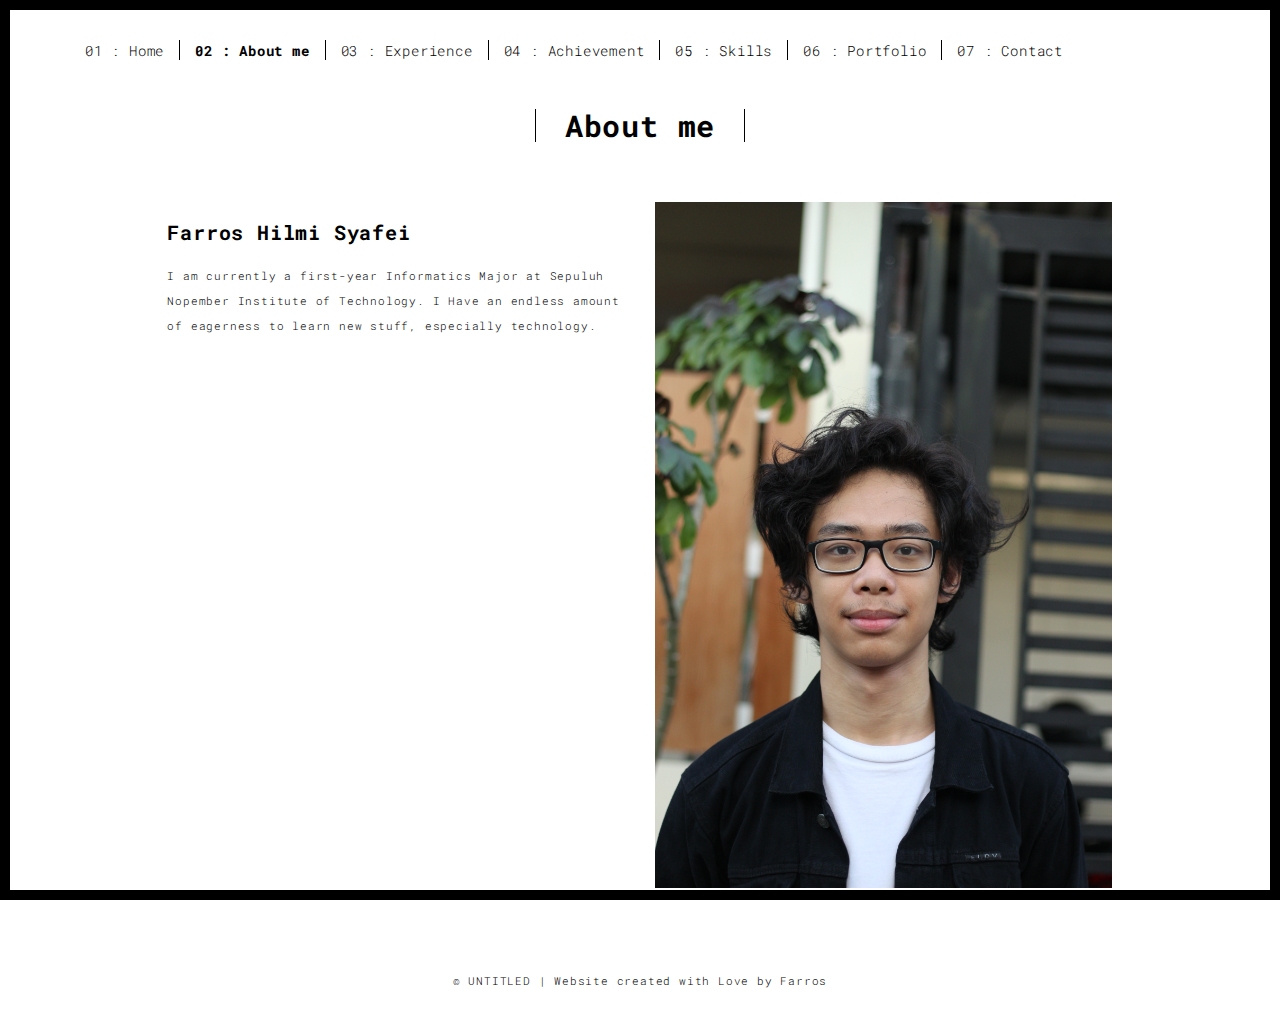
<file: about.html>
<!DOCTYPE html>
<html lang="en">

<head>
  <meta charset="UTF-8">
  <meta content="IE=edge" http-equiv="X-UA-Compatible">
  <meta content="width=device-width,initial-scale=1" name="viewport">
  <meta content="description" name="description">
  <meta name="google" content="notranslate" />
  <meta content="Mashup templates have been developped by Orson.io team" name="author">

  <!-- Disable tap highlight on IE -->
  <meta name="msapplication-tap-highlight" content="no">

  <link rel="apple-touch-icon" sizes="180x180" href="./assets/apple-icon-180x180.png">
  <link href="./assets/favicon.ico" rel="icon">

  <title>Farros's Portfolio</title>

  <link href="./main.3f6952e4.css" rel="stylesheet">
</head>

<body class="">
  <div id="site-border-left"></div>
  <div id="site-border-right"></div>
  <div id="site-border-top"></div>
  <div id="site-border-bottom"></div>
  <!-- Add your content of header -->
  <header>
    <nav class="navbar  navbar-fixed-top navbar-default">
      <div class="container">
        <button type="button" class="navbar-toggle collapsed" data-toggle="collapse" data-target="#navbar-collapse" aria-expanded="false">
          <span class="sr-only">Toggle navigation</span>
          <span class="icon-bar"></span>
          <span class="icon-bar"></span>
          <span class="icon-bar"></span>
        </button>

        <div class="collapse navbar-collapse" id="navbar-collapse">
          <ul class="nav navbar-nav ">
            <li><a href="./index.html" title="">01 : Home</a></li>
            <li><a href="./about.html" title="">02 : About me</a></li>
            <li><a href="./experience.html" title="">03 : Experience</a></li>
            <li><a href="./achievements.html" title="">04 : Achievement</a></li>
            <li><a href="./skills.html" title="">05 : Skills</a></li>
            <li><a href="./portfolio.html" title="">06 : Portfolio</a></li>
            <li><a href="./contact.html" title="">07 : Contact</a></li>
          </ul>


        </div>
      </div>
    </nav>
  </header>

  <div class="section-container">
    <div class="container">
      <div class="row">
        <div class="col-xs-12">
          <div class="section-container-spacer text-center">
            <h1 class="h2">About me</h1>
          </div>

          <div class="row">
            <div class="col-md-10 col-md-offset-1">
              <div class="row">
                <div class="col-xs-12 col-md-6">
                  <h3>Farros Hilmi Syafei</h3>
                  <p>I am currently a first-year Informatics Major at Sepuluh Nopember Institute of Technology. I Have an endless amount of eagerness to learn new stuff, especially technology.</p>
                </div>
                <div class="col-xs-12 col-md-6">
                  <img src="./assets/images/profil.jpg" class="img-responsive" alt="">
                </div>
              </div>
            </div>
          </div>


        </div>
      </div>
    </div>
  </div>


  <footer class="footer-container text-center">
    <div class="container">
      <div class="row">
        <div class="col-xs-12">
          <p>© UNTITLED | Website created with Love by Farros
        </div>
      </div>
    </div>
  </footer>

  <script>
    document.addEventListener("DOMContentLoaded", function(event) {
      navActivePage();
    });
  </script>

  <!-- Google Analytics: change UA-XXXXX-X to be your site's ID

<script>
  (function (i, s, o, g, r, a, m) {
    i['GoogleAnalyticsObject'] = r; i[r] = i[r] || function () {
      (i[r].q = i[r].q || []).push(arguments)
    }, i[r].l = 1 * new Date(); a = s.createElement(o),
      m = s.getElementsByTagName(o)[0]; a.async = 1; a.src = g; m.parentNode.insertBefore(a, m)
  })(window, document, 'script', '//www.google-analytics.com/analytics.js', 'ga');
  ga('create', 'UA-XXXXX-X', 'auto');
  ga('send', 'pageview');
</script>

-->
  <script type="text/javascript" src="./main.70a66962.js"></script>
</body>

</html>
</file>
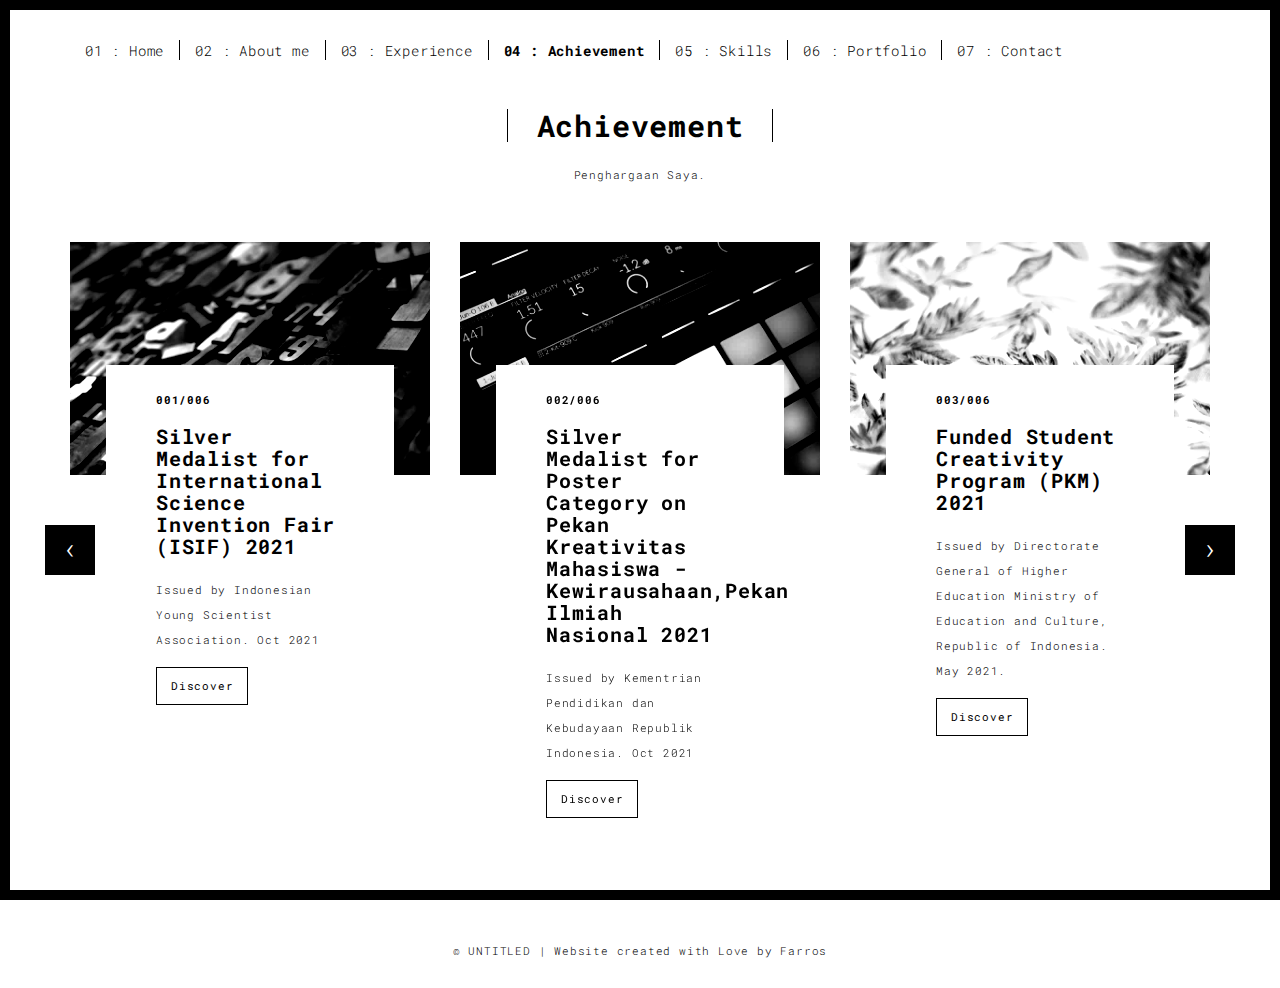
<file: achievements.html>
<!DOCTYPE html>
<html lang="en">

<head>
  <meta charset="UTF-8">
  <meta content="IE=edge" http-equiv="X-UA-Compatible">
  <meta content="width=device-width,initial-scale=1" name="viewport">
  <meta content="description" name="description">
  <meta name="google" content="notranslate" />
  <meta content="Mashup templates have been developped by Orson.io team" name="author">

  <!-- Disable tap highlight on IE -->
  <meta name="msapplication-tap-highlight" content="no">

  <link rel="apple-touch-icon" sizes="180x180" href="./assets/apple-icon-180x180.png">
  <link href="./assets/favicon.ico" rel="icon">

  <title>Farros's Portfolio</title>

  <link href="./main.3f6952e4.css" rel="stylesheet">
</head>

<body class="">
  <div id="site-border-left"></div>
  <div id="site-border-right"></div>
  <div id="site-border-top"></div>
  <div id="site-border-bottom"></div>
  <!-- Add your content of header -->
  <header>
    <nav class="navbar  navbar-fixed-top navbar-default">
      <div class="container">
        <button type="button" class="navbar-toggle collapsed" data-toggle="collapse" data-target="#navbar-collapse" aria-expanded="false">
          <span class="sr-only">Toggle navigation</span>
          <span class="icon-bar"></span>
          <span class="icon-bar"></span>
          <span class="icon-bar"></span>
        </button>

        <div class="collapse navbar-collapse" id="navbar-collapse">
          <ul class="nav navbar-nav ">
            <li><a href="./index.html" title="">01 : Home</a></li>
            <li><a href="./about.html" title="">02 : About me</a></li>
            <li><a href="./experience.html" title="">03 : Experience</a></li>
            <li><a href="./achievements.html" title="">04 : Achievement</a></li>
            <li><a href="./skills.html" title="">05 : Skills</a></li>
            <li><a href="./portfolio.html" title="">06 : Portfolio</a></li>
            <li><a href="./contact.html" title="">07 : Contact</a></li>
          </ul>

        </div>
      </div>
    </nav>
  </header>

  <div class="section-container">
    <div class="container">
      <div class="row">

        <div class="col-sm-8 col-sm-offset-2 section-container-spacer">
          <div class="text-center">
            <h1 class="h2">Achievement</h1>
            <p>Penghargaan Saya.</p>
          </div>
        </div>

        <div class="col-md-12">

          <div id="myCarousel" class="carousel slide projects-carousel">
            <!-- Carousel items -->
            <div class="carousel-inner">
              <div class="item active">
                <div class="row">
                  <div class="col-sm-4">

                    <a href="./work.html" title="" class="black-image-project-hover">
                      <img src="./assets/images/work01-hover.jpg" alt="" class="img-responsive">
                    </a>
                    <div class="card-container card-container-lg">
                      <h4>001/006</h4>
                      <h3>Silver Medalist for International Science Invention Fair (ISIF) 2021</h3>
                      <p>Issued by Indonesian Young Scientist Association. Oct 2021</p>
                      <a href="./work.html" title="" class="btn btn-default">Discover</a>
                    </div>
                  </div>
                  <div class="col-sm-4">
                    <a href="./work.html" title="" class="black-image-project-hover">
                      <img src="./assets/images/work02-hover.jpg" alt="" class="img-responsive">
                    </a>
                    <div class="card-container card-container-lg">
                      <h4>002/006</h4>
                      <h3>Silver Medalist for Poster Category on Pekan Kreativitas Mahasiswa - Kewirausahaan,Pekan Ilmiah Nasional 2021</h3>
                      <p>Issued by Kementrian Pendidikan dan Kebudayaan Republik Indonesia. Oct 2021</p>
                      <a href="./work.html" title="" class="btn btn-default">Discover</a>
                    </div>
                  </div>
                  <div class="col-sm-4">
                    <a href="./work.html" title="" class="black-image-project-hover">
                      <img src="./assets/images/work03-hover.jpg" alt="" class="img-responsive">
                    </a>
                    <div class="card-container card-container-lg">
                      <h4>003/006</h4>
                      <h3>Funded Student Creativity Program (PKM) 2021</h3>
                      <p>Issued by Directorate General of Higher Education Ministry of Education and Culture, Republic of Indonesia. May 2021.</p>
                      <a href="./work.html" title="" class="btn btn-default">Discover</a>
                    </div>
                  </div>

                </div>
                <!--/row-->
              </div>
              <!--/item-->
              <div class="item">
                <div class="row">
                  <div class="col-sm-4">
                    <a href="./work.html" class="black-image-project-hover">
                      <img src="./assets/images/work02-hover.jpg" alt="Image" class="img-responsive">
                    </a>
                    <div class="card-container">
                      <h4>004/006</h4>
                      <h3>Semifinalist at Petrolida Business Case Competition 2021</h3>
                      <p>Issued by Petrolida 2021 BCC Committee. Mar 2021</p>
                      <a href="./work.html" class="btn btn-default">Discover</a>
                    </div>
                  </div>
                  <div class="col-sm-4">
                    <a href="./work.html" class="black-image-project-hover">
                      <img src="./assets/images/work01-hover.jpg" alt="Image" class="img-responsive">
                    </a>
                    <div class="card-container">
                      <h4>005/006</h4>
                      <h3>Pengkarya UKAFO Exhibition 2020</h3>
                      <p>Issued by UKAFO ITS. Aug 2020</p>
                      <a href="./work.html" class="btn btn-default">Discover</a>
                    </div>
                  </div>

                  <div class="col-sm-4">
                    <a href="./work.html" class="black-image-project-hover">
                      <img src="./assets/images/work03-hover.jpg" alt="Image" class="img-responsive">
                    </a>
                    <div class="card-container">
                      <h4>006/006</h4>
                      <h3>First Place at Siswa Berprestasi Putra Unit Pelaksana Teknis Dinas - Badan Pusat Statistik.</h3>
                      <p>Issued by Dinas Pendidikan. Feb 2013.</p>
                      <a href="./work.html" class="btn btn-default">Discover</a>
                    </div>
                  </div>

                </div>
                <!--/row-->
              </div>

              <!--/item-->
            </div>
            <!--/carousel-inner-->
            <a class="left carousel-control" href="#myCarousel" data-slide="prev">‹</a>

            <a class="right carousel-control" href="#myCarousel" data-slide="next">›</a>
          </div>



          <!--/myCarousel-->
        </div>



      </div>
    </div>
  </div>


  <footer class="footer-container text-center">
    <div class="container">
      <div class="row">
        <div class="col-xs-12">
          <p>© UNTITLED | Website created with Love by Farros
        </div>
      </div>
    </div>
  </footer>

  <script>
    document.addEventListener("DOMContentLoaded", function(event) {
      navActivePage();
    });
  </script>

  <!-- Google Analytics: change UA-XXXXX-X to be your site's ID

<script>
  (function (i, s, o, g, r, a, m) {
    i['GoogleAnalyticsObject'] = r; i[r] = i[r] || function () {
      (i[r].q = i[r].q || []).push(arguments)
    }, i[r].l = 1 * new Date(); a = s.createElement(o),
      m = s.getElementsByTagName(o)[0]; a.async = 1; a.src = g; m.parentNode.insertBefore(a, m)
  })(window, document, 'script', '//www.google-analytics.com/analytics.js', 'ga');
  ga('create', 'UA-XXXXX-X', 'auto');
  ga('send', 'pageview');
</script>

-->
  <script type="text/javascript" src="./main.70a66962.js"></script>
</body>

</html>
</file>
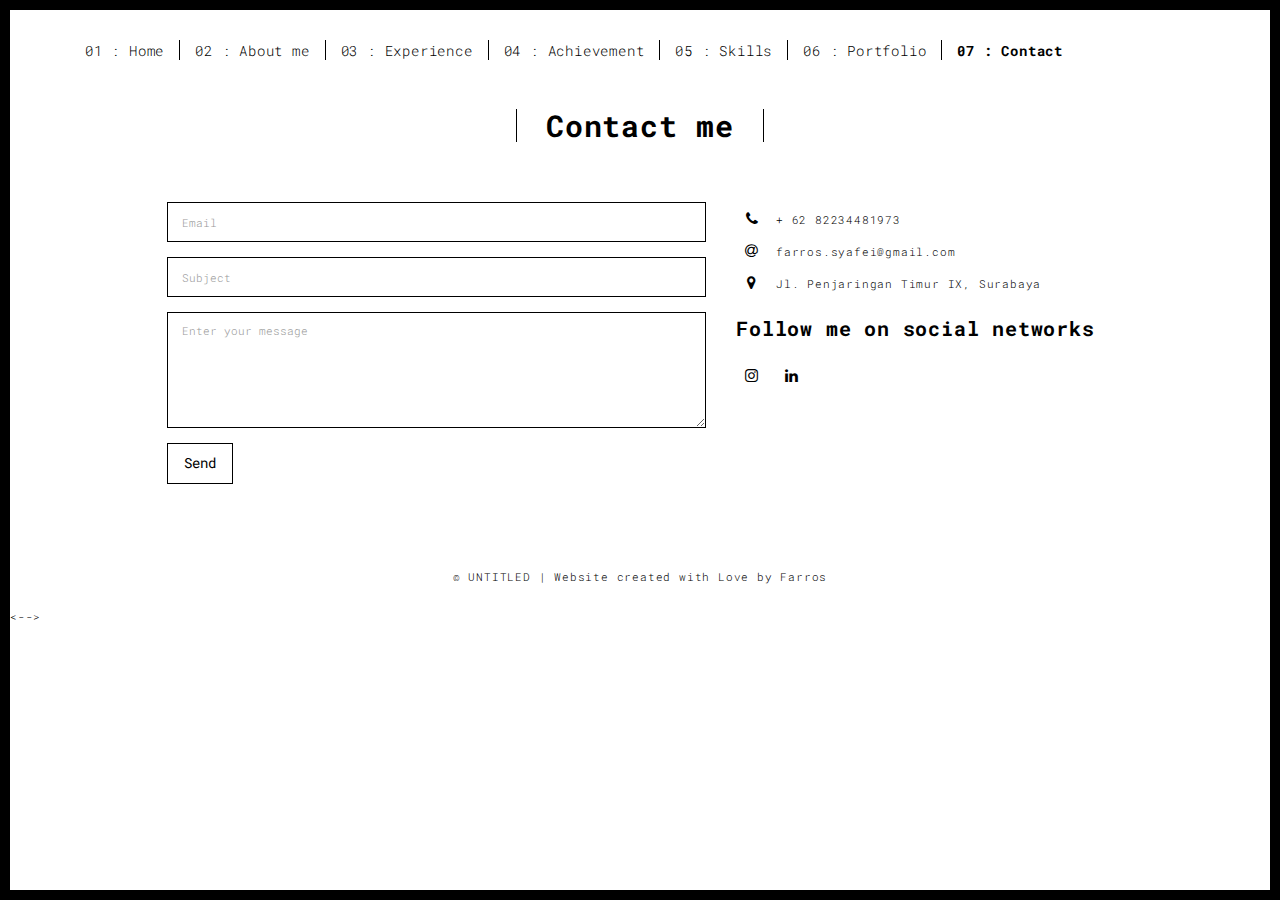
<file: contact.html>
<!DOCTYPE html>
<html lang="en">

<head>
  <meta charset="UTF-8">
  <meta content="IE=edge" http-equiv="X-UA-Compatible">
  <meta content="width=device-width,initial-scale=1" name="viewport">
  <meta content="description" name="description">
  <meta name="google" content="notranslate" />
  <meta content="Mashup templates have been developped by Orson.io team" name="author">

  <!-- Disable tap highlight on IE -->
  <meta name="msapplication-tap-highlight" content="no">

  <link rel="apple-touch-icon" sizes="180x180" href="./assets/apple-icon-180x180.png">
  <link href="./assets/favicon.ico" rel="icon">

  <title>Farros's Portfolio</title>

  <link href="./main.3f6952e4.css" rel="stylesheet">
</head>

<body class="">
  <div id="site-border-left"></div>
  <div id="site-border-right"></div>
  <div id="site-border-top"></div>
  <div id="site-border-bottom"></div>
  <!-- Add your content of header -->
  <header>
    <nav class="navbar  navbar-fixed-top navbar-default">
      <div class="container">
        <button type="button" class="navbar-toggle collapsed" data-toggle="collapse" data-target="#navbar-collapse" aria-expanded="false">
          <span class="sr-only">Toggle navigation</span>
          <span class="icon-bar"></span>
          <span class="icon-bar"></span>
          <span class="icon-bar"></span>
        </button>

        <div class="collapse navbar-collapse" id="navbar-collapse">
          <ul class="nav navbar-nav ">
            <li><a href="./index.html" title="">01 : Home</a></li>
            <li><a href="./about.html" title="">02 : About me</a></li>
            <li><a href="./experience.html" title="">03 : Experience</a></li>
            <li><a href="./achievements.html" title="">04 : Achievement</a></li>
            <li><a href="./skills.html" title="">05 : Skills</a></li>
            <li><a href="./portfolio.html" title="">06 : Portfolio</a></li>
            <li><a href="./contact.html" title="">07 : Contact</a></li>
          </ul>


        </div>
      </div>
    </nav>
  </header>

  <div class="section-container">
    <div class="container">
      <div class="row">
        <div class="col-xs-12">
          <div class="section-container-spacer text-center">
            <h1 class="h2">Contact me</h1>
          </div>

          <div class="row">
            <div class="col-md-10 col-md-offset-1">
              <form action="https://formsubmit.co/farros.syafei@gmail.com" method="POST" class="reveal-content">
                <div class="row">
                  <div class="col-md-7">
                    <div class="form-group">
                      <input type="email" class="form-control" id="email" placeholder="Email">
                    </div>
                    <div class="form-group">
                      <input type="text" class="form-control" id="subject" placeholder="Subject">
                    </div>
                    <div class="form-group">
                      <textarea class="form-control" rows="5" placeholder="Enter your message"></textarea>
                    </div>
                    <button type="submit" class="btn btn-default btn-lg">Send</button>
                  </div>
                  <div class="col-md-5 address-container">
                    <ul class="list-unstyled">
                      <li>
                        <span class="fa-icon">
                          <i class="fa fa-phone" aria-hidden="true"></i>
                        </span>
                        + 62 82234481973
                      </li>
                      <li>
                        <span class="fa-icon">
                          <i class="fa fa-at" aria-hidden="true"></i>
                        </span>
                        farros.syafei@gmail.com
                      </li>
                      <li>
                        <span class="fa-icon">
                          <i class="fa fa fa-map-marker" aria-hidden="true"></i>
                        </span>
                        Jl. Penjaringan Timur IX, Surabaya
                      </li>
                    </ul>
                    <h3>Follow me on social networks</h3>
                    <a href="https://www.instagram.com/farroshsy/" title="" class="fa-icon">
                      <i class="fa fa-instagram"></i>
                    </a>
                    <a href="https://www.linkedin.com/in/farros-hilmi-syafei-7b0520204/" title="" class="fa-icon">
                      <i class="fa fa-linkedin"></i>
                    </a>

                  </div>
                </div>
              </form>
            </div>

          </div>

        </div>
      </div>
    </div>
  </div>


  <footer class="footer-container text-center">
    <div class="container">
      <div class="row">
        <div class="col-xs-12">
          <p>© UNTITLED | Website created with Love by Farros
        </div>
      </div>
    </div>
  </footer>

  <script>
    document.addEventListener("DOMContentLoaded", function(event) {
      navActivePage();
    });
  </script>

<-->
  <script type="text/javascript" src="./main.70a66962.js"></script>
</body>

</html>
</file>
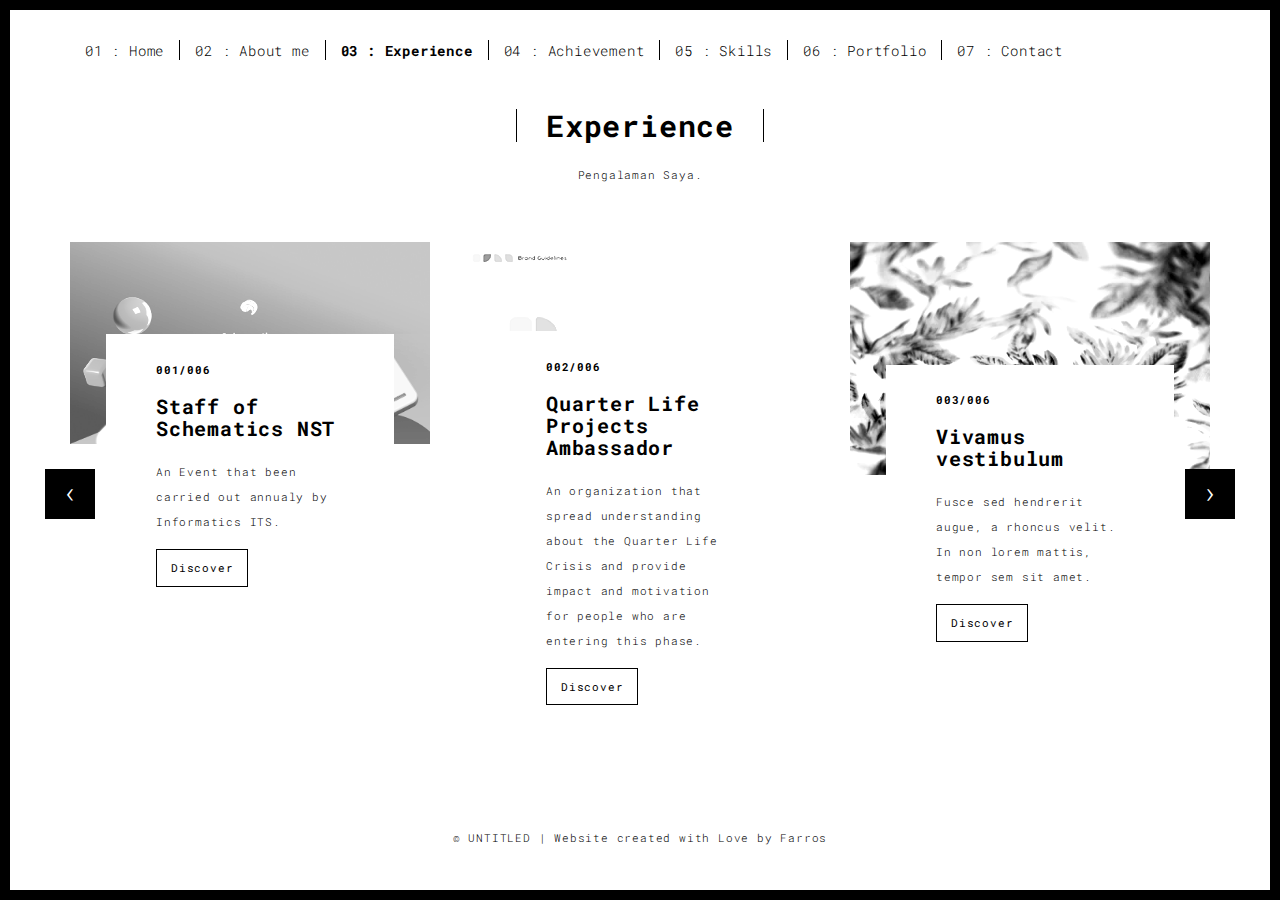
<file: experience.html>
<!DOCTYPE html>
<html lang="en">

<head>
  <meta charset="UTF-8">
  <meta content="IE=edge" http-equiv="X-UA-Compatible">
  <meta content="width=device-width,initial-scale=1" name="viewport">
  <meta content="description" name="description">
  <meta name="google" content="notranslate" />
  <meta content="Mashup templates have been developped by Orson.io team" name="author">

  <!-- Disable tap highlight on IE -->
  <meta name="msapplication-tap-highlight" content="no">

  <link rel="apple-touch-icon" sizes="180x180" href="./assets/apple-icon-180x180.png">
  <link href="./assets/favicon.ico" rel="icon">

  <title>Farros's Portfolio</title>

  <link href="./main.3f6952e4.css" rel="stylesheet">
</head>

<body class="">
  <div id="site-border-left"></div>
  <div id="site-border-right"></div>
  <div id="site-border-top"></div>
  <div id="site-border-bottom"></div>
  <!-- Add your content of header -->
  <header>
    <nav class="navbar  navbar-fixed-top navbar-default">
      <div class="container">
        <button type="button" class="navbar-toggle collapsed" data-toggle="collapse" data-target="#navbar-collapse" aria-expanded="false">
          <span class="sr-only">Toggle navigation</span>
          <span class="icon-bar"></span>
          <span class="icon-bar"></span>
          <span class="icon-bar"></span>
        </button>

        <div class="collapse navbar-collapse" id="navbar-collapse">
          <ul class="nav navbar-nav ">
            <li><a href="./index.html" title="">01 : Home</a></li>
            <li><a href="./about.html" title="">02 : About me</a></li>
            <li><a href="./experience.html" title="">03 : Experience</a></li>
            <li><a href="./achievements.html" title="">04 : Achievement</a></li>
            <li><a href="./skills.html" title="">05 : Skills</a></li>
            <li><a href="./portfolio.html" title="">06 : Portfolio</a></li>
            <li><a href="./contact.html" title="">07 : Contact</a></li>
          </ul>


        </div>
      </div>
    </nav>
  </header>

  <div class="section-container">
    <div class="container">
      <div class="row">

        <div class="col-sm-8 col-sm-offset-2 section-container-spacer">
          <div class="text-center">
            <h1 class="h2">Experience</h1>
            <p>Pengalaman Saya.</p>
          </div>
        </div>

        <div class="col-md-12">

          <div id="myCarousel" class="carousel slide projects-carousel">
            <!-- Carousel items -->
            <div class="carousel-inner">
              <div class="item active">
                <div class="row">
                  <div class="col-sm-4">

                    <a href="./work.html" title="" class="black-image-project-hover">
                      <img src="./assets/images/Slide1.png" alt="" class="img-responsive">
                    </a>
                    <div class="card-container card-container-lg">
                      <h4>001/006</h4>
                      <h3>Staff of Schematics NST</h3>
                      <p>An Event that been carried out annualy by Informatics ITS.</p>
                      <a href="./work.html" title="" class="btn btn-default">Discover</a>
                    </div>
                  </div>
                  <div class="col-sm-4">
                    <a href="./work.html" title="" class="black-image-project-hover">
                      <img src="./assets/images/QuarterLife.png" alt="" class="img-responsive">
                    </a>
                    <div class="card-container card-container-lg">
                      <h4>002/006</h4>
                      <h3>Quarter Life Projects Ambassador</h3>
                      <p> An organization that spread understanding about the Quarter Life Crisis and provide impact and motivation for people who are entering this phase.</p>
                      <a href="./work.html" title="" class="btn btn-default">Discover</a>
                    </div>
                  </div>
                  <div class="col-sm-4">
                    <a href="./work.html" title="" class="black-image-project-hover">
                      <img src="./assets/images/work03-hover.jpg" alt="" class="img-responsive">
                    </a>
                    <div class="card-container card-container-lg">
                      <h4>003/006</h4>
                      <h3>Vivamus vestibulum</h3>
                      <p>Fusce sed hendrerit augue, a rhoncus velit. In non lorem mattis, tempor sem sit amet.</p>
                      <a href="./work.html" title="" class="btn btn-default">Discover</a>
                    </div>
                  </div>

                </div>
                <!--/row-->
              </div>
              <!--/item-->
              <div class="item">
                <div class="row">
                  <div class="col-sm-4">
                    <a href="./work.html" class="black-image-project-hover">
                      <img src="./assets/images/work02-hover.jpg" alt="Image" class="img-responsive">
                    </a>
                    <div class="card-container">
                      <h4>004/006</h4>
                      <h3>Nulla scelerisque</h3>
                      <p>Proin pharetra metus id iaculis dignissim. In aliquet lorem ut ex ullamcorper.</p>
                      <a href="./work.html" class="btn btn-default">Discover</a>
                    </div>
                  </div>
                  <div class="col-sm-4">
                    <a href="./work.html" class="black-image-project-hover">
                      <img src="./assets/images/work01-hover.jpg" alt="Image" class="img-responsive">
                    </a>
                    <div class="card-container">
                      <h4>005/006</h4>
                      <h3>Fringilla sit amet</h3>
                      <p>Nulla facilisi. Vivamus vestibulum, elit in scelerisque ultricies.</p>
                      <a href="./work.html" class="btn btn-default">Discover</a>
                    </div>
                  </div>

                  <div class="col-sm-4">
                    <a href="./work.html" class="black-image-project-hover">
                      <img src="./assets/images/work03-hover.jpg" alt="Image" class="img-responsive">
                    </a>
                    <div class="card-container">
                      <h4>006/006</h4>
                      <h3>Vivamus vestibulum</h3>
                      <p>Fusce sed hendrerit augue, a rhoncus velit. In non lorem mattis, tempor sem sit amet.</p>
                      <a href="./work.html" class="btn btn-default">Discover</a>
                    </div>
                  </div>

                </div>
                <!--/row-->
              </div>

              <!--/item-->
            </div>
            <!--/carousel-inner-->
            <a class="left carousel-control" href="#myCarousel" data-slide="prev">‹</a>

            <a class="right carousel-control" href="#myCarousel" data-slide="next">›</a>
          </div>



          <!--/myCarousel-->
        </div>



      </div>
    </div>
  </div>


  <footer class="footer-container text-center">
    <div class="container">
      <div class="row">
        <div class="col-xs-12">
          <p>© UNTITLED | Website created with Love by Farros
        </div>
      </div>
    </div>
  </footer>

  <script>
    document.addEventListener("DOMContentLoaded", function(event) {
      navActivePage();
    });
  </script>

  <!-- Google Analytics: change UA-XXXXX-X to be your site's ID

<script>
  (function (i, s, o, g, r, a, m) {
    i['GoogleAnalyticsObject'] = r; i[r] = i[r] || function () {
      (i[r].q = i[r].q || []).push(arguments)
    }, i[r].l = 1 * new Date(); a = s.createElement(o),
      m = s.getElementsByTagName(o)[0]; a.async = 1; a.src = g; m.parentNode.insertBefore(a, m)
  })(window, document, 'script', '//www.google-analytics.com/analytics.js', 'ga');
  ga('create', 'UA-XXXXX-X', 'auto');
  ga('send', 'pageview');
</script>

-->
  <script type="text/javascript" src="./main.70a66962.js"></script>
</body>

</html>
</file>
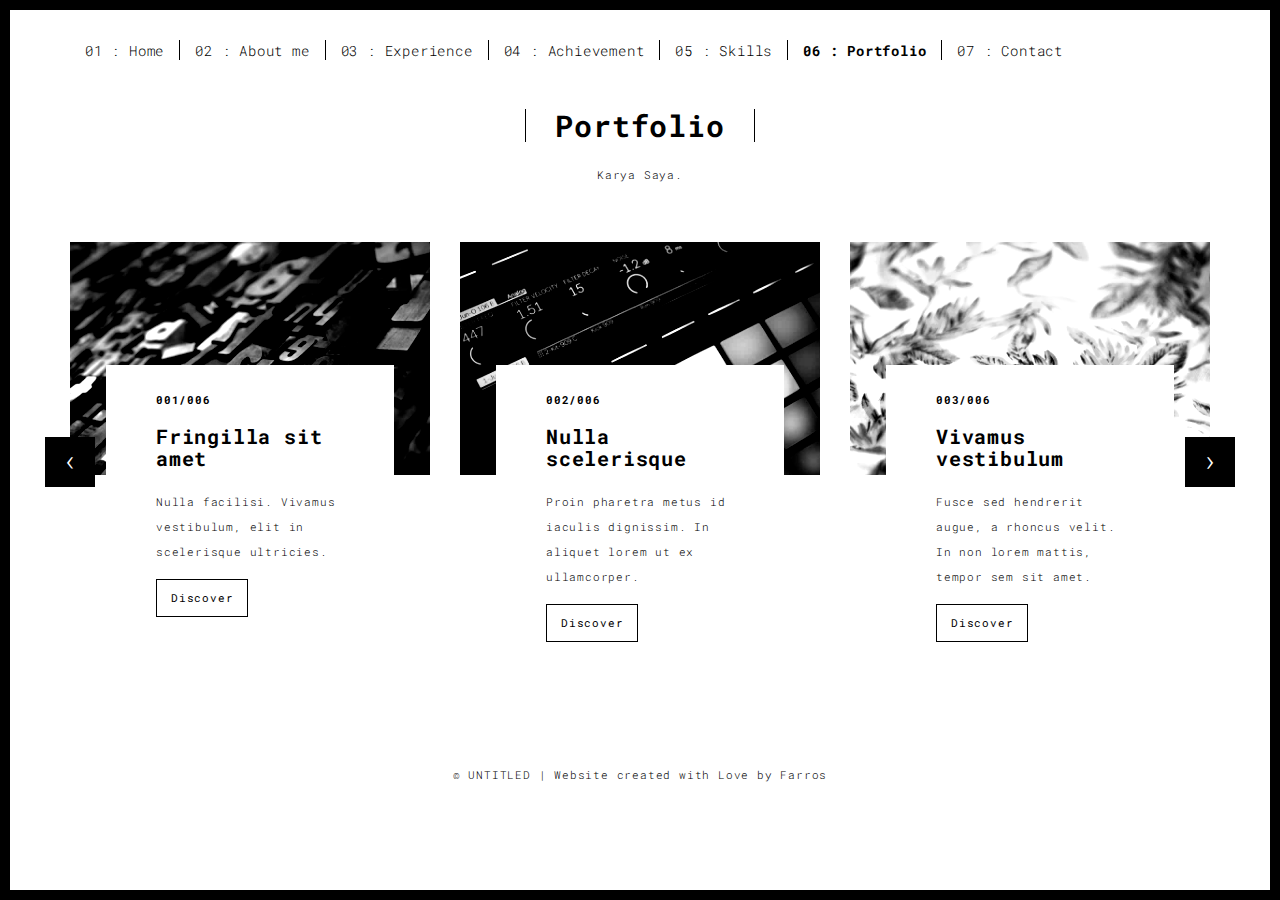
<file: portfolio.html>
<!DOCTYPE html>
<html lang="en">

<head>
  <meta charset="UTF-8">
  <meta content="IE=edge" http-equiv="X-UA-Compatible">
  <meta content="width=device-width,initial-scale=1" name="viewport">
  <meta content="description" name="description">
  <meta name="google" content="notranslate" />
  <meta content="Mashup templates have been developped by Orson.io team" name="author">

  <!-- Disable tap highlight on IE -->
  <meta name="msapplication-tap-highlight" content="no">

  <link rel="apple-touch-icon" sizes="180x180" href="./assets/apple-icon-180x180.png">
  <link href="./assets/favicon.ico" rel="icon">

  <title>Farros's Portfolio</title>

  <link href="./main.3f6952e4.css" rel="stylesheet">
</head>

<body class="">
  <div id="site-border-left"></div>
  <div id="site-border-right"></div>
  <div id="site-border-top"></div>
  <div id="site-border-bottom"></div>
  <!-- Add your content of header -->
  <header>
    <nav class="navbar  navbar-fixed-top navbar-default">
      <div class="container">
        <button type="button" class="navbar-toggle collapsed" data-toggle="collapse" data-target="#navbar-collapse" aria-expanded="false">
          <span class="sr-only">Toggle navigation</span>
          <span class="icon-bar"></span>
          <span class="icon-bar"></span>
          <span class="icon-bar"></span>
        </button>

        <div class="collapse navbar-collapse" id="navbar-collapse">
          <ul class="nav navbar-nav ">
            <li><a href="./index.html" title="">01 : Home</a></li>
            <li><a href="./about.html" title="">02 : About me</a></li>
            <li><a href="./experience.html" title="">03 : Experience</a></li>
            <li><a href="./achievements.html" title="">04 : Achievement</a></li>
            <li><a href="./skills.html" title="">05 : Skills</a></li>
            <li><a href="./portfolio.html" title="">06 : Portfolio</a></li>
            <li><a href="./contact.html" title="">07 : Contact</a></li>
          </ul>


        </div>
      </div>
    </nav>
  </header>

  <div class="section-container">
    <div class="container">
      <div class="row">

        <div class="col-sm-8 col-sm-offset-2 section-container-spacer">
          <div class="text-center">
            <h1 class="h2">Portfolio</h1>
            <p>Karya Saya.</p>
          </div>
        </div>

        <div class="col-md-12">

          <div id="myCarousel" class="carousel slide projects-carousel">
            <!-- Carousel items -->
            <div class="carousel-inner">
              <div class="item active">
                <div class="row">
                  <div class="col-sm-4">

                    <a href="./work.html" title="" class="black-image-project-hover">
                      <img src="./assets/images/work01-hover.jpg" alt="" class="img-responsive">
                    </a>
                    <div class="card-container card-container-lg">
                      <h4>001/006</h4>
                      <h3>Fringilla sit amet</h3>
                      <p>Nulla facilisi. Vivamus vestibulum, elit in scelerisque ultricies.</p>
                      <a href="./work.html" title="" class="btn btn-default">Discover</a>
                    </div>
                  </div>
                  <div class="col-sm-4">
                    <a href="./work.html" title="" class="black-image-project-hover">
                      <img src="./assets/images/work02-hover.jpg" alt="" class="img-responsive">
                    </a>
                    <div class="card-container card-container-lg">
                      <h4>002/006</h4>
                      <h3>Nulla scelerisque</h3>
                      <p>Proin pharetra metus id iaculis dignissim. In aliquet lorem ut ex ullamcorper.</p>
                      <a href="./work.html" title="" class="btn btn-default">Discover</a>
                    </div>
                  </div>
                  <div class="col-sm-4">
                    <a href="./work.html" title="" class="black-image-project-hover">
                      <img src="./assets/images/work03-hover.jpg" alt="" class="img-responsive">
                    </a>
                    <div class="card-container card-container-lg">
                      <h4>003/006</h4>
                      <h3>Vivamus vestibulum</h3>
                      <p>Fusce sed hendrerit augue, a rhoncus velit. In non lorem mattis, tempor sem sit amet.</p>
                      <a href="./work.html" title="" class="btn btn-default">Discover</a>
                    </div>
                  </div>

                </div>
                <!--/row-->
              </div>
              <!--/item-->
              <div class="item">
                <div class="row">
                  <div class="col-sm-4">
                    <a href="./work.html" class="black-image-project-hover">
                      <img src="./assets/images/work02-hover.jpg" alt="Image" class="img-responsive">
                    </a>
                    <div class="card-container">
                      <h4>004/006</h4>
                      <h3>Nulla scelerisque</h3>
                      <p>Proin pharetra metus id iaculis dignissim. In aliquet lorem ut ex ullamcorper.</p>
                      <a href="./work.html" class="btn btn-default">Discover</a>
                    </div>
                  </div>
                  <div class="col-sm-4">
                    <a href="./work.html" class="black-image-project-hover">
                      <img src="./assets/images/work01-hover.jpg" alt="Image" class="img-responsive">
                    </a>
                    <div class="card-container">
                      <h4>005/006</h4>
                      <h3>Fringilla sit amet</h3>
                      <p>Nulla facilisi. Vivamus vestibulum, elit in scelerisque ultricies.</p>
                      <a href="./work.html" class="btn btn-default">Discover</a>
                    </div>
                  </div>

                  <div class="col-sm-4">
                    <a href="./work.html" class="black-image-project-hover">
                      <img src="./assets/images/work03-hover.jpg" alt="Image" class="img-responsive">
                    </a>
                    <div class="card-container">
                      <h4>006/006</h4>
                      <h3>Vivamus vestibulum</h3>
                      <p>Fusce sed hendrerit augue, a rhoncus velit. In non lorem mattis, tempor sem sit amet.</p>
                      <a href="./work.html" class="btn btn-default">Discover</a>
                    </div>
                  </div>

                </div>
                <!--/row-->
              </div>

              <!--/item-->
            </div>
            <!--/carousel-inner-->
            <a class="left carousel-control" href="#myCarousel" data-slide="prev">‹</a>

            <a class="right carousel-control" href="#myCarousel" data-slide="next">›</a>
          </div>



          <!--/myCarousel-->
        </div>



      </div>
    </div>
  </div>


  <footer class="footer-container text-center">
    <div class="container">
      <div class="row">
        <div class="col-xs-12">
          <p>© UNTITLED | Website created with Love by Farros
        </div>
      </div>
    </div>
  </footer>

  <script>
    document.addEventListener("DOMContentLoaded", function(event) {
      navActivePage();
    });
  </script>

  <!-- Google Analytics: change UA-XXXXX-X to be your site's ID

<script>
  (function (i, s, o, g, r, a, m) {
    i['GoogleAnalyticsObject'] = r; i[r] = i[r] || function () {
      (i[r].q = i[r].q || []).push(arguments)
    }, i[r].l = 1 * new Date(); a = s.createElement(o),
      m = s.getElementsByTagName(o)[0]; a.async = 1; a.src = g; m.parentNode.insertBefore(a, m)
  })(window, document, 'script', '//www.google-analytics.com/analytics.js', 'ga');
  ga('create', 'UA-XXXXX-X', 'auto');
  ga('send', 'pageview');
</script>

-->
  <script type="text/javascript" src="./main.70a66962.js"></script>
</body>

</html>
</file>
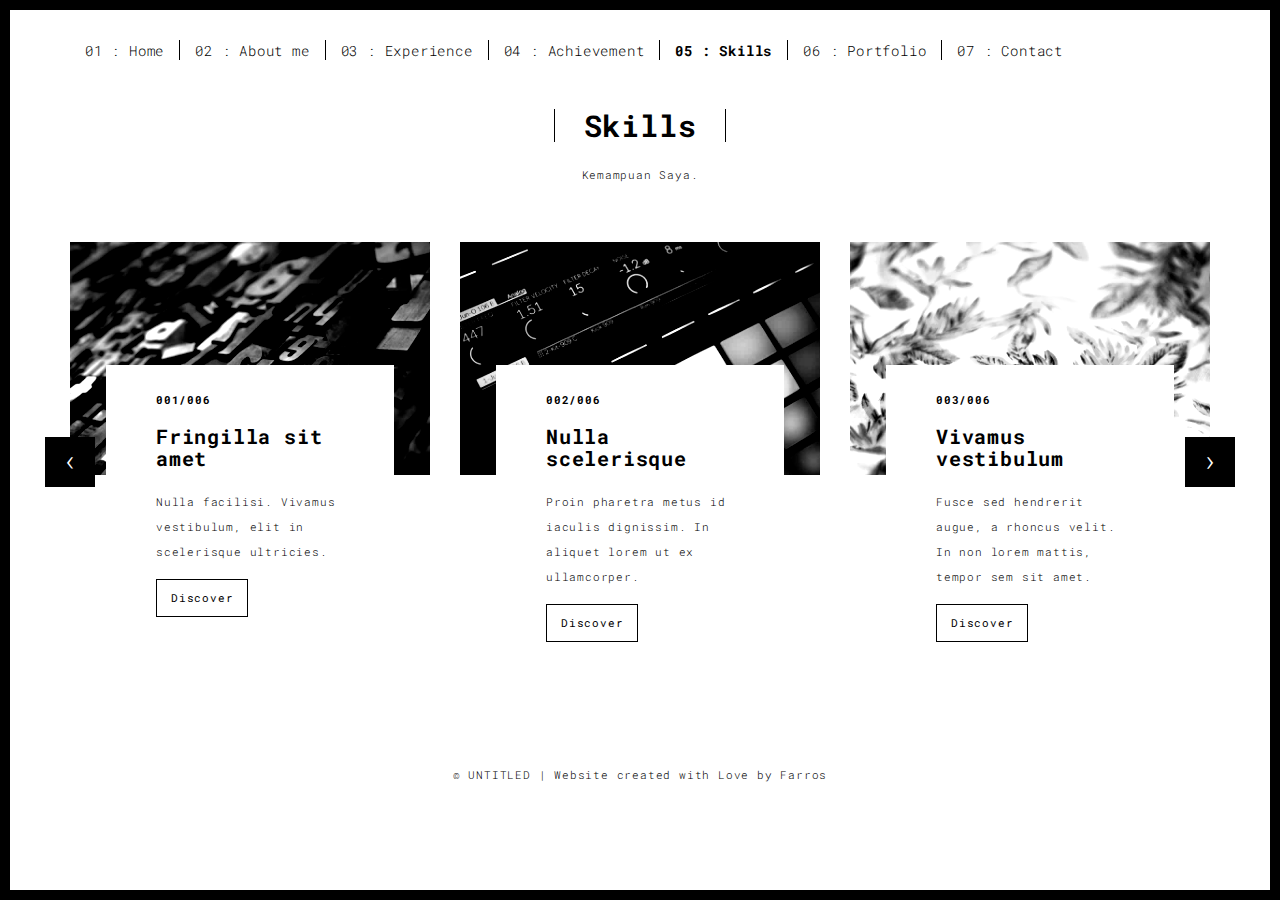
<file: skills.html>
<!DOCTYPE html>
<html lang="en">

<head>
  <meta charset="UTF-8">
  <meta content="IE=edge" http-equiv="X-UA-Compatible">
  <meta content="width=device-width,initial-scale=1" name="viewport">
  <meta content="description" name="description">
  <meta name="google" content="notranslate" />
  <meta content="Mashup templates have been developped by Orson.io team" name="author">

  <!-- Disable tap highlight on IE -->
  <meta name="msapplication-tap-highlight" content="no">

  <link rel="apple-touch-icon" sizes="180x180" href="./assets/apple-icon-180x180.png">
  <link href="./assets/favicon.ico" rel="icon">

  <title>Farros's Portfolio</title>

  <link href="./main.3f6952e4.css" rel="stylesheet">
</head>

<body class="">
  <div id="site-border-left"></div>
  <div id="site-border-right"></div>
  <div id="site-border-top"></div>
  <div id="site-border-bottom"></div>
  <!-- Add your content of header -->
  <header>
    <nav class="navbar  navbar-fixed-top navbar-default">
      <div class="container">
        <button type="button" class="navbar-toggle collapsed" data-toggle="collapse" data-target="#navbar-collapse" aria-expanded="false">
          <span class="sr-only">Toggle navigation</span>
          <span class="icon-bar"></span>
          <span class="icon-bar"></span>
          <span class="icon-bar"></span>
        </button>

        <div class="collapse navbar-collapse" id="navbar-collapse">
          <ul class="nav navbar-nav ">
            <li><a href="./index.html" title="">01 : Home</a></li>
            <li><a href="./about.html" title="">02 : About me</a></li>
            <li><a href="./experience.html" title="">03 : Experience</a></li>
            <li><a href="./achievements.html" title="">04 : Achievement</a></li>
            <li><a href="./skills.html" title="">05 : Skills</a></li>
            <li><a href="./portfolio.html" title="">06 : Portfolio</a></li>
            <li><a href="./contact.html" title="">07 : Contact</a></li>
          </ul>


        </div>
      </div>
    </nav>
  </header>

  <div class="section-container">
    <div class="container">
      <div class="row">

        <div class="col-sm-8 col-sm-offset-2 section-container-spacer">
          <div class="text-center">
            <h1 class="h2">Skills</h1>
            <p>Kemampuan Saya.</p>
          </div>
        </div>

        <div class="col-md-12">

          <div id="myCarousel" class="carousel slide projects-carousel">
            <!-- Carousel items -->
            <div class="carousel-inner">
              <div class="item active">
                <div class="row">
                  <div class="col-sm-4">

                    <a href="./work.html" title="" class="black-image-project-hover">
                      <img src="./assets/images/work01-hover.jpg" alt="" class="img-responsive">
                    </a>
                    <div class="card-container card-container-lg">
                      <h4>001/006</h4>
                      <h3>Fringilla sit amet</h3>
                      <p>Nulla facilisi. Vivamus vestibulum, elit in scelerisque ultricies.</p>
                      <a href="./work.html" title="" class="btn btn-default">Discover</a>
                    </div>
                  </div>
                  <div class="col-sm-4">
                    <a href="./work.html" title="" class="black-image-project-hover">
                      <img src="./assets/images/work02-hover.jpg" alt="" class="img-responsive">
                    </a>
                    <div class="card-container card-container-lg">
                      <h4>002/006</h4>
                      <h3>Nulla scelerisque</h3>
                      <p>Proin pharetra metus id iaculis dignissim. In aliquet lorem ut ex ullamcorper.</p>
                      <a href="./work.html" title="" class="btn btn-default">Discover</a>
                    </div>
                  </div>
                  <div class="col-sm-4">
                    <a href="./work.html" title="" class="black-image-project-hover">
                      <img src="./assets/images/work03-hover.jpg" alt="" class="img-responsive">
                    </a>
                    <div class="card-container card-container-lg">
                      <h4>003/006</h4>
                      <h3>Vivamus vestibulum</h3>
                      <p>Fusce sed hendrerit augue, a rhoncus velit. In non lorem mattis, tempor sem sit amet.</p>
                      <a href="./work.html" title="" class="btn btn-default">Discover</a>
                    </div>
                  </div>

                </div>
                <!--/row-->
              </div>
              <!--/item-->
              <div class="item">
                <div class="row">
                  <div class="col-sm-4">
                    <a href="./work.html" class="black-image-project-hover">
                      <img src="./assets/images/work02-hover.jpg" alt="Image" class="img-responsive">
                    </a>
                    <div class="card-container">
                      <h4>004/006</h4>
                      <h3>Nulla scelerisque</h3>
                      <p>Proin pharetra metus id iaculis dignissim. In aliquet lorem ut ex ullamcorper.</p>
                      <a href="./work.html" class="btn btn-default">Discover</a>
                    </div>
                  </div>
                  <div class="col-sm-4">
                    <a href="./work.html" class="black-image-project-hover">
                      <img src="./assets/images/work01-hover.jpg" alt="Image" class="img-responsive">
                    </a>
                    <div class="card-container">
                      <h4>005/006</h4>
                      <h3>Fringilla sit amet</h3>
                      <p>Nulla facilisi. Vivamus vestibulum, elit in scelerisque ultricies.</p>
                      <a href="./work.html" class="btn btn-default">Discover</a>
                    </div>
                  </div>

                  <div class="col-sm-4">
                    <a href="./work.html" class="black-image-project-hover">
                      <img src="./assets/images/work03-hover.jpg" alt="Image" class="img-responsive">
                    </a>
                    <div class="card-container">
                      <h4>006/006</h4>
                      <h3>Vivamus vestibulum</h3>
                      <p>Fusce sed hendrerit augue, a rhoncus velit. In non lorem mattis, tempor sem sit amet.</p>
                      <a href="./work.html" class="btn btn-default">Discover</a>
                    </div>
                  </div>

                </div>
                <!--/row-->
              </div>

              <!--/item-->
            </div>
            <!--/carousel-inner-->
            <a class="left carousel-control" href="#myCarousel" data-slide="prev">‹</a>

            <a class="right carousel-control" href="#myCarousel" data-slide="next">›</a>
          </div>



          <!--/myCarousel-->
        </div>



      </div>
    </div>
  </div>


  <footer class="footer-container text-center">
    <div class="container">
      <div class="row">
        <div class="col-xs-12">
          <p>© UNTITLED | Website created with Love by Farros
        </div>
      </div>
    </div>
  </footer>

  <script>
    document.addEventListener("DOMContentLoaded", function(event) {
      navActivePage();
    });
  </script>

  <!-- Google Analytics: change UA-XXXXX-X to be your site's ID

<script>
  (function (i, s, o, g, r, a, m) {
    i['GoogleAnalyticsObject'] = r; i[r] = i[r] || function () {
      (i[r].q = i[r].q || []).push(arguments)
    }, i[r].l = 1 * new Date(); a = s.createElement(o),
      m = s.getElementsByTagName(o)[0]; a.async = 1; a.src = g; m.parentNode.insertBefore(a, m)
  })(window, document, 'script', '//www.google-analytics.com/analytics.js', 'ga');
  ga('create', 'UA-XXXXX-X', 'auto');
  ga('send', 'pageview');
</script>

-->
  <script type="text/javascript" src="./main.70a66962.js"></script>
</body>

</html>
</file>
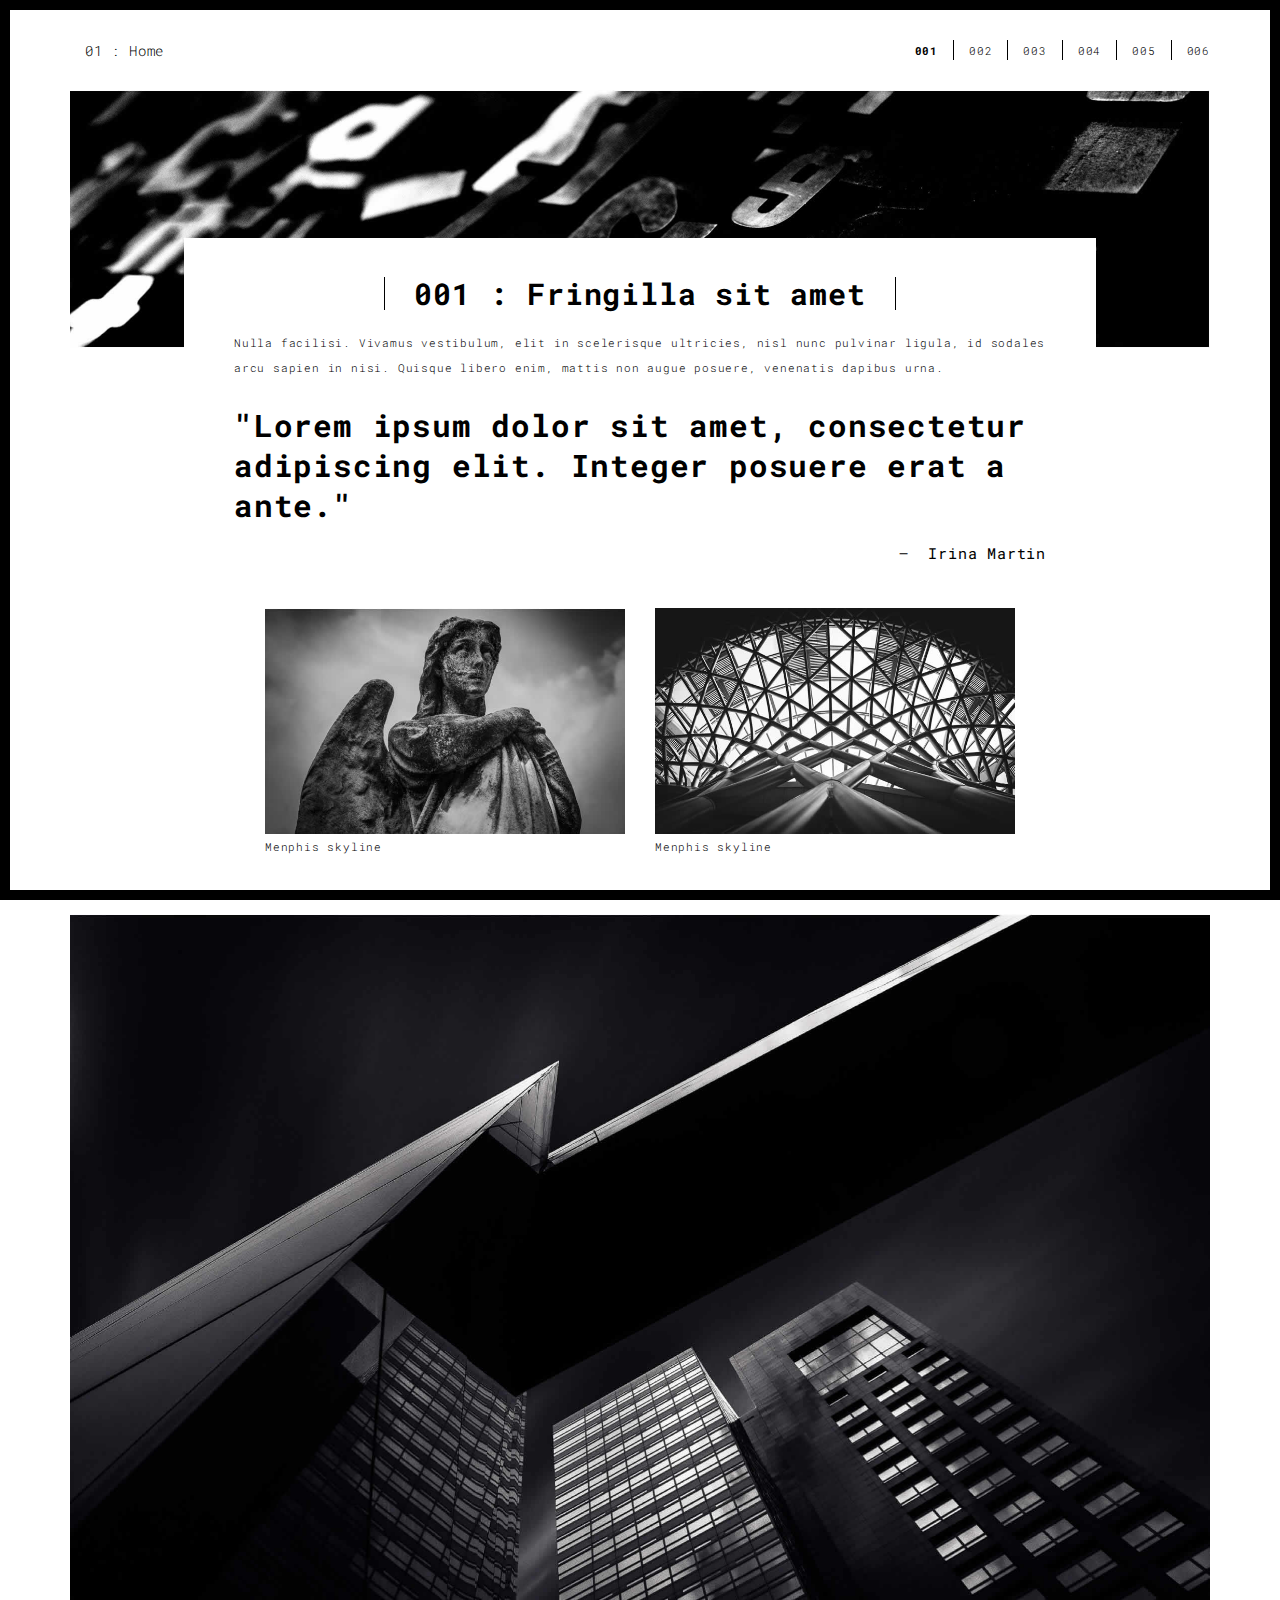
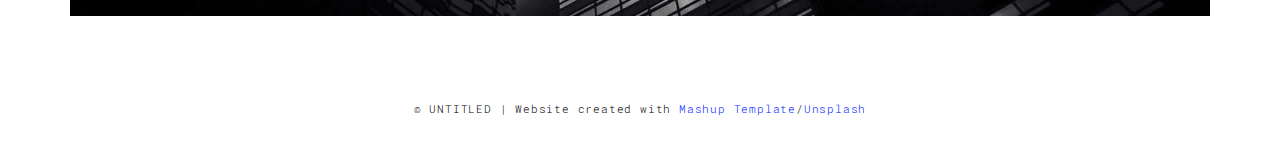
<file: work.html>
<!DOCTYPE html>
<html lang="en">

<head>
  <meta charset="UTF-8">
  <meta content="IE=edge" http-equiv="X-UA-Compatible">
  <meta content="width=device-width,initial-scale=1" name="viewport">
  <meta content="description" name="description">
  <meta name="google" content="notranslate" />
  <meta content="Mashup templates have been developped by Orson.io team" name="author">

  <!-- Disable tap highlight on IE -->
  <meta name="msapplication-tap-highlight" content="no">

  <link rel="apple-touch-icon" sizes="180x180" href="./assets/apple-icon-180x180.png">
  <link href="./assets/favicon.ico" rel="icon">

  <title>Title page</title>

<link href="./main.3f6952e4.css" rel="stylesheet"></head>

<body class="">
<div id="site-border-left"></div>
<div id="site-border-right"></div>
<div id="site-border-top"></div>
<div id="site-border-bottom"></div>
<!-- Add your content of header -->
<header>
  <nav class="navbar  navbar-fixed-top navbar-default">
    <div class="container">
        <button type="button" class="navbar-toggle collapsed" data-toggle="collapse" data-target="#navbar-collapse" aria-expanded="false">
          <span class="sr-only">Toggle navigation</span>
          <span class="icon-bar"></span>
          <span class="icon-bar"></span>
          <span class="icon-bar"></span>
        </button>

      <div class="collapse navbar-collapse" id="navbar-collapse">
        <ul class="nav navbar-nav ">
          <li><a href="./index.html" title="">01 : Home</a></li>
        </ul>


          <ul class="nav navbar-nav navbar-right navbar-small visible-md visible-lg">
            <li><a href="./index.html" title="" class="active">001</a></li>
            <li><a href="./index.html" title="">002</a></li>
            <li><a href="./index.html" title="">003</a></li>
            <li><a href="./index.html" title="">004</a></li>
            <li><a href="./index.html" title="">005</a></li>
            <li><a href="./index.html" title="">006</a></li>
          </ul>


      </div>
    </div>
  </nav>
</header>
<div class="section-container">
  <div class="container">
    <div class="row">
      <div class="col-xs-12">
        <img src="./assets/images/work001-01.jpg" class="img-responsive" alt="">
        <div class="card-container">
          <div class="text-center">
            <h1 class="h2">001 : Fringilla sit amet</h1>
          </div>
          <p>Nulla facilisi. Vivamus vestibulum, elit in scelerisque ultricies, nisl nunc pulvinar ligula, id sodales arcu sapien in nisi. Quisque libero enim, mattis non augue posuere, venenatis dapibus urna.</p>

          <blockquote>
            <p>"Lorem ipsum dolor sit amet, consectetur adipiscing elit. Integer posuere erat a ante."</p>
            <small class="pull-right">Irina Martin</small>
          </blockquote>
        </div>
      </div>



      <div class="col-md-8 col-md-offset-2 section-container-spacer">
        <div class="row">
          <div class="col-xs-12 col-md-6">
            <img src="./assets/images/work001-02.jpg" class="img-responsive" alt="">
            <p>Menphis skyline</p>
          </div>
          <div class="col-xs-12 col-md-6">
            <img src="./assets/images/work001-03.jpg" class="img-responsive" alt="">
            <p>Menphis skyline</p>
          </div>
        </div>
      </div>

      <div class="col-xs-12">
        <img src="./assets/images/work001-04.jpg" class="img-responsive" alt="">
      </div>

    </div>
  </div>
</div>


<footer class="footer-container text-center">
  <div class="container">
    <div class="row">
      <div class="col-xs-12">
        <p>© UNTITLED | Website created with <a href="http://www.mashup-template.com/" title="Create website with free html template">Mashup Template</a>/<a href="https://www.unsplash.com/" title="Beautiful Free Images">Unsplash</a></p>
      </div>
    </div>
  </div>
</footer>

<script>
  document.addEventListener("DOMContentLoaded", function (event) {
     navActivePage();
  });
</script>

<!-- Google Analytics: change UA-XXXXX-X to be your site's ID

<script>
  (function (i, s, o, g, r, a, m) {
    i['GoogleAnalyticsObject'] = r; i[r] = i[r] || function () {
      (i[r].q = i[r].q || []).push(arguments)
    }, i[r].l = 1 * new Date(); a = s.createElement(o),
      m = s.getElementsByTagName(o)[0]; a.async = 1; a.src = g; m.parentNode.insertBefore(a, m)
  })(window, document, 'script', '//www.google-analytics.com/analytics.js', 'ga');
  ga('create', 'UA-XXXXX-X', 'auto');
  ga('send', 'pageview');
</script>

--> <script type="text/javascript" src="./main.70a66962.js"></script></body>

</html>
</file>
<file: main.3f6952e4.css>
@import url(https://fonts.googleapis.com/css?family=Roboto:900|Roboto+Mono:300,400,700);
@import url(https://maxcdn.bootstrapcdn.com/font-awesome/4.7.0/css/font-awesome.min.css);

/*!
 * Bootstrap v3.3.7 (http://getbootstrap.com)
 * Copyright 2011-2016 Twitter, Inc.
 * Licensed under MIT (https://github.com/twbs/bootstrap/blob/master/LICENSE)
 */
/*! normalize.css v3.0.3 | MIT License | github.com/necolas/normalize.css */
html {
  font-family: sans-serif;
  -ms-text-size-adjust: 100%;
  -webkit-text-size-adjust: 100%
}

body {
  margin: 0
}

article, aside, details, figcaption, figure, footer, header, hgroup, main, menu, nav, section, summary {
  display: block
}

audio, canvas, progress, video {
  display: inline-block;
  vertical-align: baseline
}

audio:not([controls]) {
  display: none;
  height: 0
}

[hidden], template {
  display: none
}

a {
  background-color: transparent
}

a:active, a:hover {
  outline: 0
}

abbr[title] {
  border-bottom: 1px dotted
}

b, strong {
  font-weight: 700
}

dfn {
  font-style: italic
}

h1 {
  font-size: 2em;
  margin: .67em 0
}

mark {
  background: #ff0;
  color: #000
}

small {
  font-size: 80%
}

sub, sup {
  font-size: 75%;
  line-height: 0;
  position: relative;
  vertical-align: baseline
}

sup {
  top: -.5em
}

sub {
  bottom: -.25em
}

img {
  border: 0
}

svg:not(:root) {
  overflow: hidden
}

figure {
  margin: 1em 40px
}

hr {
  box-sizing: content-box;
  height: 0
}

pre {
  overflow: auto
}

code, kbd, pre, samp {
  font-family: monospace, monospace;
  font-size: 1em
}

button, input, optgroup, select, textarea {
  color: inherit;
  font: inherit;
  margin: 0
}

button {
  overflow: visible
}

button, select {
  text-transform: none
}

button, html input[type=button], input[type=reset], input[type=submit] {
  -webkit-appearance: button;
  cursor: pointer
}

button[disabled], html input[disabled] {
  cursor: default
}

button::-moz-focus-inner, input::-moz-focus-inner {
  border: 0;
  padding: 0
}

input {
  line-height: normal
}

input[type=checkbox], input[type=radio] {
  box-sizing: border-box;
  padding: 0
}

input[type=number]::-webkit-inner-spin-button, input[type=number]::-webkit-outer-spin-button {
  height: auto
}

input[type=search] {
  -webkit-appearance: textfield;
  box-sizing: content-box
}

input[type=search]::-webkit-search-cancel-button, input[type=search]::-webkit-search-decoration {
  -webkit-appearance: none
}

fieldset {
  border: 1px solid silver;
  margin: 0 2px;
  padding: .35em .625em .75em
}

textarea {
  overflow: auto
}

optgroup {
  font-weight: 700
}

table {
  border-collapse: collapse;
  border-spacing: 0
}

td, th {
  padding: 0
}

/*! Source: https://github.com/h5bp/html5-boilerplate/blob/master/src/css/main.css */
@media print {
  *, :after, :before {
    background: transparent !important;
    color: #000 !important;
    box-shadow: none !important;
    text-shadow: none !important
  }

  a, a:visited {
    text-decoration: underline
  }

  a[href]:after {
    content: " ("attr(href) ")"
  }

  abbr[title]:after {
    content: " ("attr(title) ")"
  }

  a[href^="#"]:after, a[href^="javascript:"]:after {
    content: ""
  }

  blockquote, pre {
    border: 1px solid #999;
    page-break-inside: avoid
  }

  thead {
    display: table-header-group
  }

  img, tr {
    page-break-inside: avoid
  }

  img {
    max-width: 100% !important
  }

  h2, h3, p {
    orphans: 3;
    widows: 3
  }

  h2, h3 {
    page-break-after: avoid
  }

  .navbar {
    display: none
  }

  .btn>.caret, .dropup>.btn>.caret {
    border-top-color: #000 !important
  }

  .label {
    border: 1px solid #000
  }

  .table {
    border-collapse: collapse !important
  }

  .table td, .table th {
    background-color: #fff !important
  }

  .table-bordered td, .table-bordered th {
    border: 1px solid #ddd !important
  }
}

*, :after, :before {
  -webkit-box-sizing: border-box;
  -moz-box-sizing: border-box;
  box-sizing: border-box
}

html {
  font-size: 10px;
  -webkit-tap-highlight-color: transparent
}

body {
  font-family: Roboto Mono, Helvetica, Arial, sans-serif;
  font-size: 11px;
  line-height: 1.78;
  color: #000;
  background-color: #fff
}

button, input, select, textarea {
  font-family: inherit;
  font-size: inherit;
  line-height: inherit
}

a {
  color: #001aff;
  text-decoration: none
}

a:focus, a:hover {
  color: #0012b3;
  text-decoration: underline
}

a:focus {
  outline: 5px auto -webkit-focus-ring-color;
  outline-offset: -2px
}

figure {
  margin: 0
}

img {
  vertical-align: middle
}

.img-responsive {
  display: block;
  max-width: 100%;
  height: auto
}

.img-rounded {
  border-radius: 0
}

.img-thumbnail {
  padding: 4px;
  line-height: 1.78;
  background-color: #fff;
  border: 1px solid #ddd;
  border-radius: 0;
  -webkit-transition: all .2s ease-in-out;
  -o-transition: all .2s ease-in-out;
  transition: all .2s ease-in-out;
  display: inline-block;
  max-width: 100%;
  height: auto
}

.img-circle {
  border-radius: 50%
}

hr {
  margin-top: 19px;
  margin-bottom: 19px;
  border: 0;
  border-top: 1px solid #eee
}

.sr-only {
  position: absolute;
  width: 1px;
  height: 1px;
  margin: -1px;
  padding: 0;
  overflow: hidden;
  clip: rect(0, 0, 0, 0);
  border: 0
}

.sr-only-focusable:active, .sr-only-focusable:focus {
  position: static;
  width: auto;
  height: auto;
  margin: 0;
  overflow: visible;
  clip: auto
}

[role=button] {
  cursor: pointer
}

.h1, .h2, .h3, .h4, .h5, .h6, h1, h2, h3, h4, h5, h6 {
  font-family: Roboto Mono, Helvetica, Arial, sans-serif;
  font-weight: 700;
  line-height: 1.1;
  color: #000
}

.h1 .small, .h1 small, .h2 .small, .h2 small, .h3 .small, .h3 small, .h4 .small, .h4 small, .h5 .small, .h5 small, .h6 .small, .h6 small, h1 .small, h1 small, h2 .small, h2 small, h3 .small, h3 small, h4 .small, h4 small, h5 .small, h5 small, h6 .small, h6 small {
  font-weight: 400;
  line-height: 1;
  color: #777
}

.h1, .h2, .h3, h1, h2, h3 {
  margin-top: 19px;
  margin-bottom: 9.5px
}

.h1 .small, .h1 small, .h2 .small, .h2 small, .h3 .small, .h3 small, h1 .small, h1 small, h2 .small, h2 small, h3 .small, h3 small {
  font-size: 65%
}

.h4, .h5, .h6, h4, h5, h6 {
  margin-top: 9.5px;
  margin-bottom: 9.5px
}

.h4 .small, .h4 small, .h5 .small, .h5 small, .h6 .small, .h6 small, h4 .small, h4 small, h5 .small, h5 small, h6 .small, h6 small {
  font-size: 75%
}

.h1, h1 {
  font-size: 70px
}

.h2, h2 {
  font-size: 30px
}

.h3, h3 {
  font-size: 20px
}

.h4, .h5, h4, h5 {
  font-size: 11px
}

.h6, h6 {
  font-size: 10px
}

p {
  margin: 0 0 9.5px
}

.lead {
  margin-bottom: 19px;
  font-size: 12px;
  font-weight: 300;
  line-height: 1.4
}

@media (min-width:768px) {
  .lead {
    font-size: 16.5px
  }
}

.small, small {
  font-size: 90%
}

.mark, mark {
  background-color: #fcf8e3;
  padding: .2em
}

.text-left {
  text-align: left
}

.text-right {
  text-align: right
}

.text-center {
  text-align: center
}

.text-justify {
  text-align: justify
}

.text-nowrap {
  white-space: nowrap
}

.text-lowercase {
  text-transform: lowercase
}

.initialism, .text-uppercase {
  text-transform: uppercase
}

.text-capitalize {
  text-transform: capitalize
}

.text-muted {
  color: #777
}

.text-primary {
  color: #001aff
}

a.text-primary:focus, a.text-primary:hover {
  color: #0015cc
}

.text-success {
  color: #fff
}

a.text-success:focus, a.text-success:hover {
  color: #e6e6e6
}

.text-info {
  color: #31708f
}

a.text-info:focus, a.text-info:hover {
  color: #245269
}

.text-warning {
  color: #8a6d3b
}

a.text-warning:focus, a.text-warning:hover {
  color: #66512c
}

.text-danger {
  color: #fff
}

a.text-danger:focus, a.text-danger:hover {
  color: #e6e6e6
}

.bg-primary {
  color: #fff;
  background-color: #001aff
}

a.bg-primary:focus, a.bg-primary:hover {
  background-color: #0015cc
}

.bg-success, a.bg-success:focus, a.bg-success:hover {
  background-color: #000
}

.bg-info {
  background-color: #d9edf7
}

a.bg-info:focus, a.bg-info:hover {
  background-color: #afd9ee
}

.bg-warning {
  background-color: #fcf8e3
}

a.bg-warning:focus, a.bg-warning:hover {
  background-color: #f7ecb5
}

.bg-danger {
  background-color: red
}

a.bg-danger:focus, a.bg-danger:hover {
  background-color: #c00
}

.page-header {
  padding-bottom: 8.5px;
  margin: 38px 0 19px;
  border-bottom: 1px solid #eee
}

ol, ul {
  margin-top: 0;
  margin-bottom: 9.5px
}

ol ol, ol ul, ul ol, ul ul {
  margin-bottom: 0
}

.list-inline, .list-unstyled {
  padding-left: 0;
  list-style: none
}

.list-inline {
  margin-left: -5px
}

.list-inline>li {
  display: inline-block;
  padding-left: 5px;
  padding-right: 5px
}

dl {
  margin-top: 0;
  margin-bottom: 19px
}

dd, dt {
  line-height: 1.78
}

dt {
  font-weight: 700
}

dd {
  margin-left: 0
}

.dl-horizontal dd:after, .dl-horizontal dd:before {
  content: " ";
  display: table
}

.dl-horizontal dd:after {
  clear: both
}

@media (min-width:768px) {
  .dl-horizontal dt {
    float: left;
    width: 160px;
    clear: left;
    text-align: right;
    overflow: hidden;
    text-overflow: ellipsis;
    white-space: nowrap
  }

  .dl-horizontal dd {
    margin-left: 180px
  }
}

abbr[data-original-title], abbr[title] {
  cursor: help;
  border-bottom: 1px dotted #777
}

.initialism {
  font-size: 90%
}

blockquote {
  padding: 9.5px 19px;
  margin: 0 0 19px;
  font-size: 13.75px;
  border-left: 5px solid #eee
}

blockquote ol:last-child, blockquote p:last-child, blockquote ul:last-child {
  margin-bottom: 0
}

blockquote .small, blockquote footer, blockquote small {
  display: block;
  font-size: 80%;
  line-height: 1.78;
  color: #777
}

blockquote .small:before, blockquote footer:before, blockquote small:before {
  content: "\2014   \A0"
}

.blockquote-reverse, blockquote.pull-right {
  padding-right: 15px;
  padding-left: 0;
  border-right: 5px solid #eee;
  border-left: 0;
  text-align: right
}

.blockquote-reverse .small:before, .blockquote-reverse footer:before, .blockquote-reverse small:before, blockquote.pull-right .small:before, blockquote.pull-right footer:before, blockquote.pull-right small:before {
  content: ""
}

.blockquote-reverse .small:after, .blockquote-reverse footer:after, .blockquote-reverse small:after, blockquote.pull-right .small:after, blockquote.pull-right footer:after, blockquote.pull-right small:after {
  content: "\A0   \2014"
}

address {
  margin-bottom: 19px;
  font-style: normal;
  line-height: 1.78
}

code, kbd, pre, samp {
  font-family: Menlo, Monaco, Consolas, Courier New, monospace
}

code {
  color: #c7254e;
  background-color: #f9f2f4
}

code, kbd {
  padding: 2px 4px;
  font-size: 90%;
  border-radius: 0
}

kbd {
  color: #fff;
  background-color: #333;
  box-shadow: inset 0 -1px 0 rgba(0, 0, 0, .25)
}

kbd kbd {
  padding: 0;
  font-size: 100%;
  font-weight: 700;
  box-shadow: none
}

pre {
  display: block;
  padding: 9px;
  margin: 0 0 9.5px;
  font-size: 10px;
  line-height: 1.78;
  word-break: break-all;
  word-wrap: break-word;
  color: #333;
  background-color: #f5f5f5;
  border: 1px solid #ccc;
  border-radius: 0
}

pre code {
  padding: 0;
  font-size: inherit;
  color: inherit;
  white-space: pre-wrap;
  background-color: transparent;
  border-radius: 0
}

.pre-scrollable {
  max-height: 340px;
  overflow-y: scroll
}

.container {
  margin-right: auto;
  margin-left: auto;
  padding-left: 15px;
  padding-right: 15px
}

.container:after, .container:before {
  content: " ";
  display: table
}

.container:after {
  clear: both
}

@media (min-width:768px) {
  .container {
    width: 750px
  }
}

@media (min-width:992px) {
  .container {
    width: 970px
  }
}

@media (min-width:1200px) {
  .container {
    width: 1170px
  }
}

.container-fluid {
  margin-right: auto;
  margin-left: auto;
  padding-left: 15px;
  padding-right: 15px
}

.container-fluid:after, .container-fluid:before {
  content: " ";
  display: table
}

.container-fluid:after {
  clear: both
}

.row {
  margin-left: -15px;
  margin-right: -15px
}

.row:after, .row:before {
  content: " ";
  display: table
}

.row:after {
  clear: both
}

.col-lg-1, .col-lg-2, .col-lg-3, .col-lg-4, .col-lg-5, .col-lg-6, .col-lg-7, .col-lg-8, .col-lg-9, .col-lg-10, .col-lg-11, .col-lg-12, .col-md-1, .col-md-2, .col-md-3, .col-md-4, .col-md-5, .col-md-6, .col-md-7, .col-md-8, .col-md-9, .col-md-10, .col-md-11, .col-md-12, .col-sm-1, .col-sm-2, .col-sm-3, .col-sm-4, .col-sm-5, .col-sm-6, .col-sm-7, .col-sm-8, .col-sm-9, .col-sm-10, .col-sm-11, .col-sm-12, .col-xs-1, .col-xs-2, .col-xs-3, .col-xs-4, .col-xs-5, .col-xs-6, .col-xs-7, .col-xs-8, .col-xs-9, .col-xs-10, .col-xs-11, .col-xs-12 {
  position: relative;
  min-height: 1px;
  padding-left: 15px;
  padding-right: 15px
}

.col-xs-1, .col-xs-2, .col-xs-3, .col-xs-4, .col-xs-5, .col-xs-6, .col-xs-7, .col-xs-8, .col-xs-9, .col-xs-10, .col-xs-11, .col-xs-12 {
  float: left
}

.col-xs-1 {
  width: 8.33333%
}

.col-xs-2 {
  width: 16.66667%
}

.col-xs-3 {
  width: 25%
}

.col-xs-4 {
  width: 33.33333%
}

.col-xs-5 {
  width: 41.66667%
}

.col-xs-6 {
  width: 50%
}

.col-xs-7 {
  width: 58.33333%
}

.col-xs-8 {
  width: 66.66667%
}

.col-xs-9 {
  width: 75%
}

.col-xs-10 {
  width: 83.33333%
}

.col-xs-11 {
  width: 91.66667%
}

.col-xs-12 {
  width: 100%
}

.col-xs-pull-0 {
  right: auto
}

.col-xs-pull-1 {
  right: 8.33333%
}

.col-xs-pull-2 {
  right: 16.66667%
}

.col-xs-pull-3 {
  right: 25%
}

.col-xs-pull-4 {
  right: 33.33333%
}

.col-xs-pull-5 {
  right: 41.66667%
}

.col-xs-pull-6 {
  right: 50%
}

.col-xs-pull-7 {
  right: 58.33333%
}

.col-xs-pull-8 {
  right: 66.66667%
}

.col-xs-pull-9 {
  right: 75%
}

.col-xs-pull-10 {
  right: 83.33333%
}

.col-xs-pull-11 {
  right: 91.66667%
}

.col-xs-pull-12 {
  right: 100%
}

.col-xs-push-0 {
  left: auto
}

.col-xs-push-1 {
  left: 8.33333%
}

.col-xs-push-2 {
  left: 16.66667%
}

.col-xs-push-3 {
  left: 25%
}

.col-xs-push-4 {
  left: 33.33333%
}

.col-xs-push-5 {
  left: 41.66667%
}

.col-xs-push-6 {
  left: 50%
}

.col-xs-push-7 {
  left: 58.33333%
}

.col-xs-push-8 {
  left: 66.66667%
}

.col-xs-push-9 {
  left: 75%
}

.col-xs-push-10 {
  left: 83.33333%
}

.col-xs-push-11 {
  left: 91.66667%
}

.col-xs-push-12 {
  left: 100%
}

.col-xs-offset-0 {
  margin-left: 0
}

.col-xs-offset-1 {
  margin-left: 8.33333%
}

.col-xs-offset-2 {
  margin-left: 16.66667%
}

.col-xs-offset-3 {
  margin-left: 25%
}

.col-xs-offset-4 {
  margin-left: 33.33333%
}

.col-xs-offset-5 {
  margin-left: 41.66667%
}

.col-xs-offset-6 {
  margin-left: 50%
}

.col-xs-offset-7 {
  margin-left: 58.33333%
}

.col-xs-offset-8 {
  margin-left: 66.66667%
}

.col-xs-offset-9 {
  margin-left: 75%
}

.col-xs-offset-10 {
  margin-left: 83.33333%
}

.col-xs-offset-11 {
  margin-left: 91.66667%
}

.col-xs-offset-12 {
  margin-left: 100%
}

@media (min-width:768px) {
  .col-sm-1, .col-sm-2, .col-sm-3, .col-sm-4, .col-sm-5, .col-sm-6, .col-sm-7, .col-sm-8, .col-sm-9, .col-sm-10, .col-sm-11, .col-sm-12 {
    float: left
  }

  .col-sm-1 {
    width: 8.33333%
  }

  .col-sm-2 {
    width: 16.66667%
  }

  .col-sm-3 {
    width: 25%
  }

  .col-sm-4 {
    width: 33.33333%
  }

  .col-sm-5 {
    width: 41.66667%
  }

  .col-sm-6 {
    width: 50%
  }

  .col-sm-7 {
    width: 58.33333%
  }

  .col-sm-8 {
    width: 66.66667%
  }

  .col-sm-9 {
    width: 75%
  }

  .col-sm-10 {
    width: 83.33333%
  }

  .col-sm-11 {
    width: 91.66667%
  }

  .col-sm-12 {
    width: 100%
  }

  .col-sm-pull-0 {
    right: auto
  }

  .col-sm-pull-1 {
    right: 8.33333%
  }

  .col-sm-pull-2 {
    right: 16.66667%
  }

  .col-sm-pull-3 {
    right: 25%
  }

  .col-sm-pull-4 {
    right: 33.33333%
  }

  .col-sm-pull-5 {
    right: 41.66667%
  }

  .col-sm-pull-6 {
    right: 50%
  }

  .col-sm-pull-7 {
    right: 58.33333%
  }

  .col-sm-pull-8 {
    right: 66.66667%
  }

  .col-sm-pull-9 {
    right: 75%
  }

  .col-sm-pull-10 {
    right: 83.33333%
  }

  .col-sm-pull-11 {
    right: 91.66667%
  }

  .col-sm-pull-12 {
    right: 100%
  }

  .col-sm-push-0 {
    left: auto
  }

  .col-sm-push-1 {
    left: 8.33333%
  }

  .col-sm-push-2 {
    left: 16.66667%
  }

  .col-sm-push-3 {
    left: 25%
  }

  .col-sm-push-4 {
    left: 33.33333%
  }

  .col-sm-push-5 {
    left: 41.66667%
  }

  .col-sm-push-6 {
    left: 50%
  }

  .col-sm-push-7 {
    left: 58.33333%
  }

  .col-sm-push-8 {
    left: 66.66667%
  }

  .col-sm-push-9 {
    left: 75%
  }

  .col-sm-push-10 {
    left: 83.33333%
  }

  .col-sm-push-11 {
    left: 91.66667%
  }

  .col-sm-push-12 {
    left: 100%
  }

  .col-sm-offset-0 {
    margin-left: 0
  }

  .col-sm-offset-1 {
    margin-left: 8.33333%
  }

  .col-sm-offset-2 {
    margin-left: 16.66667%
  }

  .col-sm-offset-3 {
    margin-left: 25%
  }

  .col-sm-offset-4 {
    margin-left: 33.33333%
  }

  .col-sm-offset-5 {
    margin-left: 41.66667%
  }

  .col-sm-offset-6 {
    margin-left: 50%
  }

  .col-sm-offset-7 {
    margin-left: 58.33333%
  }

  .col-sm-offset-8 {
    margin-left: 66.66667%
  }

  .col-sm-offset-9 {
    margin-left: 75%
  }

  .col-sm-offset-10 {
    margin-left: 83.33333%
  }

  .col-sm-offset-11 {
    margin-left: 91.66667%
  }

  .col-sm-offset-12 {
    margin-left: 100%
  }
}

@media (min-width:992px) {
  .col-md-1, .col-md-2, .col-md-3, .col-md-4, .col-md-5, .col-md-6, .col-md-7, .col-md-8, .col-md-9, .col-md-10, .col-md-11, .col-md-12 {
    float: left
  }

  .col-md-1 {
    width: 8.33333%
  }

  .col-md-2 {
    width: 16.66667%
  }

  .col-md-3 {
    width: 25%
  }

  .col-md-4 {
    width: 33.33333%
  }

  .col-md-5 {
    width: 41.66667%
  }

  .col-md-6 {
    width: 50%
  }

  .col-md-7 {
    width: 58.33333%
  }

  .col-md-8 {
    width: 66.66667%
  }

  .col-md-9 {
    width: 75%
  }

  .col-md-10 {
    width: 83.33333%
  }

  .col-md-11 {
    width: 91.66667%
  }

  .col-md-12 {
    width: 100%
  }

  .col-md-pull-0 {
    right: auto
  }

  .col-md-pull-1 {
    right: 8.33333%
  }

  .col-md-pull-2 {
    right: 16.66667%
  }

  .col-md-pull-3 {
    right: 25%
  }

  .col-md-pull-4 {
    right: 33.33333%
  }

  .col-md-pull-5 {
    right: 41.66667%
  }

  .col-md-pull-6 {
    right: 50%
  }

  .col-md-pull-7 {
    right: 58.33333%
  }

  .col-md-pull-8 {
    right: 66.66667%
  }

  .col-md-pull-9 {
    right: 75%
  }

  .col-md-pull-10 {
    right: 83.33333%
  }

  .col-md-pull-11 {
    right: 91.66667%
  }

  .col-md-pull-12 {
    right: 100%
  }

  .col-md-push-0 {
    left: auto
  }

  .col-md-push-1 {
    left: 8.33333%
  }

  .col-md-push-2 {
    left: 16.66667%
  }

  .col-md-push-3 {
    left: 25%
  }

  .col-md-push-4 {
    left: 33.33333%
  }

  .col-md-push-5 {
    left: 41.66667%
  }

  .col-md-push-6 {
    left: 50%
  }

  .col-md-push-7 {
    left: 58.33333%
  }

  .col-md-push-8 {
    left: 66.66667%
  }

  .col-md-push-9 {
    left: 75%
  }

  .col-md-push-10 {
    left: 83.33333%
  }

  .col-md-push-11 {
    left: 91.66667%
  }

  .col-md-push-12 {
    left: 100%
  }

  .col-md-offset-0 {
    margin-left: 0
  }

  .col-md-offset-1 {
    margin-left: 8.33333%
  }

  .col-md-offset-2 {
    margin-left: 16.66667%
  }

  .col-md-offset-3 {
    margin-left: 25%
  }

  .col-md-offset-4 {
    margin-left: 33.33333%
  }

  .col-md-offset-5 {
    margin-left: 41.66667%
  }

  .col-md-offset-6 {
    margin-left: 50%
  }

  .col-md-offset-7 {
    margin-left: 58.33333%
  }

  .col-md-offset-8 {
    margin-left: 66.66667%
  }

  .col-md-offset-9 {
    margin-left: 75%
  }

  .col-md-offset-10 {
    margin-left: 83.33333%
  }

  .col-md-offset-11 {
    margin-left: 91.66667%
  }

  .col-md-offset-12 {
    margin-left: 100%
  }
}

@media (min-width:1200px) {
  .col-lg-1, .col-lg-2, .col-lg-3, .col-lg-4, .col-lg-5, .col-lg-6, .col-lg-7, .col-lg-8, .col-lg-9, .col-lg-10, .col-lg-11, .col-lg-12 {
    float: left
  }

  .col-lg-1 {
    width: 8.33333%
  }

  .col-lg-2 {
    width: 16.66667%
  }

  .col-lg-3 {
    width: 25%
  }

  .col-lg-4 {
    width: 33.33333%
  }

  .col-lg-5 {
    width: 41.66667%
  }

  .col-lg-6 {
    width: 50%
  }

  .col-lg-7 {
    width: 58.33333%
  }

  .col-lg-8 {
    width: 66.66667%
  }

  .col-lg-9 {
    width: 75%
  }

  .col-lg-10 {
    width: 83.33333%
  }

  .col-lg-11 {
    width: 91.66667%
  }

  .col-lg-12 {
    width: 100%
  }

  .col-lg-pull-0 {
    right: auto
  }

  .col-lg-pull-1 {
    right: 8.33333%
  }

  .col-lg-pull-2 {
    right: 16.66667%
  }

  .col-lg-pull-3 {
    right: 25%
  }

  .col-lg-pull-4 {
    right: 33.33333%
  }

  .col-lg-pull-5 {
    right: 41.66667%
  }

  .col-lg-pull-6 {
    right: 50%
  }

  .col-lg-pull-7 {
    right: 58.33333%
  }

  .col-lg-pull-8 {
    right: 66.66667%
  }

  .col-lg-pull-9 {
    right: 75%
  }

  .col-lg-pull-10 {
    right: 83.33333%
  }

  .col-lg-pull-11 {
    right: 91.66667%
  }

  .col-lg-pull-12 {
    right: 100%
  }

  .col-lg-push-0 {
    left: auto
  }

  .col-lg-push-1 {
    left: 8.33333%
  }

  .col-lg-push-2 {
    left: 16.66667%
  }

  .col-lg-push-3 {
    left: 25%
  }

  .col-lg-push-4 {
    left: 33.33333%
  }

  .col-lg-push-5 {
    left: 41.66667%
  }

  .col-lg-push-6 {
    left: 50%
  }

  .col-lg-push-7 {
    left: 58.33333%
  }

  .col-lg-push-8 {
    left: 66.66667%
  }

  .col-lg-push-9 {
    left: 75%
  }

  .col-lg-push-10 {
    left: 83.33333%
  }

  .col-lg-push-11 {
    left: 91.66667%
  }

  .col-lg-push-12 {
    left: 100%
  }

  .col-lg-offset-0 {
    margin-left: 0
  }

  .col-lg-offset-1 {
    margin-left: 8.33333%
  }

  .col-lg-offset-2 {
    margin-left: 16.66667%
  }

  .col-lg-offset-3 {
    margin-left: 25%
  }

  .col-lg-offset-4 {
    margin-left: 33.33333%
  }

  .col-lg-offset-5 {
    margin-left: 41.66667%
  }

  .col-lg-offset-6 {
    margin-left: 50%
  }

  .col-lg-offset-7 {
    margin-left: 58.33333%
  }

  .col-lg-offset-8 {
    margin-left: 66.66667%
  }

  .col-lg-offset-9 {
    margin-left: 75%
  }

  .col-lg-offset-10 {
    margin-left: 83.33333%
  }

  .col-lg-offset-11 {
    margin-left: 91.66667%
  }

  .col-lg-offset-12 {
    margin-left: 100%
  }
}

table {
  background-color: transparent
}

caption {
  padding-top: 8px;
  padding-bottom: 8px;
  color: #777
}

caption, th {
  text-align: left
}

.table {
  width: 100%;
  max-width: 100%;
  margin-bottom: 19px
}

.table>tbody>tr>td, .table>tbody>tr>th, .table>tfoot>tr>td, .table>tfoot>tr>th, .table>thead>tr>td, .table>thead>tr>th {
  padding: 8px;
  line-height: 1.78;
  vertical-align: top;
  border-top: 1px solid #ddd
}

.table>thead>tr>th {
  vertical-align: bottom;
  border-bottom: 2px solid #ddd
}

.table>caption+thead>tr:first-child>td, .table>caption+thead>tr:first-child>th, .table>colgroup+thead>tr:first-child>td, .table>colgroup+thead>tr:first-child>th, .table>thead:first-child>tr:first-child>td, .table>thead:first-child>tr:first-child>th {
  border-top: 0
}

.table>tbody+tbody {
  border-top: 2px solid #ddd
}

.table .table {
  background-color: #fff
}

.table-condensed>tbody>tr>td, .table-condensed>tbody>tr>th, .table-condensed>tfoot>tr>td, .table-condensed>tfoot>tr>th, .table-condensed>thead>tr>td, .table-condensed>thead>tr>th {
  padding: 5px
}

.table-bordered, .table-bordered>tbody>tr>td, .table-bordered>tbody>tr>th, .table-bordered>tfoot>tr>td, .table-bordered>tfoot>tr>th, .table-bordered>thead>tr>td, .table-bordered>thead>tr>th {
  border: 1px solid #ddd
}

.table-bordered>thead>tr>td, .table-bordered>thead>tr>th {
  border-bottom-width: 2px
}

.table-striped>tbody>tr:nth-of-type(odd) {
  background-color: #f9f9f9
}

.table-hover>tbody>tr:hover {
  background-color: #f5f5f5
}

table col[class*=col-] {
  position: static;
  float: none;
  display: table-column
}

table td[class*=col-], table th[class*=col-] {
  position: static;
  float: none;
  display: table-cell
}

.table>tbody>tr.active>td, .table>tbody>tr.active>th, .table>tbody>tr>td.active, .table>tbody>tr>th.active, .table>tfoot>tr.active>td, .table>tfoot>tr.active>th, .table>tfoot>tr>td.active, .table>tfoot>tr>th.active, .table>thead>tr.active>td, .table>thead>tr.active>th, .table>thead>tr>td.active, .table>thead>tr>th.active {
  background-color: #f5f5f5
}

.table-hover>tbody>tr.active:hover>td, .table-hover>tbody>tr.active:hover>th, .table-hover>tbody>tr:hover>.active, .table-hover>tbody>tr>td.active:hover, .table-hover>tbody>tr>th.active:hover {
  background-color: #e8e8e8
}

.table-hover>tbody>tr.success:hover>td, .table-hover>tbody>tr.success:hover>th, .table-hover>tbody>tr:hover>.success, .table-hover>tbody>tr>td.success:hover, .table-hover>tbody>tr>th.success:hover, .table>tbody>tr.success>td, .table>tbody>tr.success>th, .table>tbody>tr>td.success, .table>tbody>tr>th.success, .table>tfoot>tr.success>td, .table>tfoot>tr.success>th, .table>tfoot>tr>td.success, .table>tfoot>tr>th.success, .table>thead>tr.success>td, .table>thead>tr.success>th, .table>thead>tr>td.success, .table>thead>tr>th.success {
  background-color: #000
}

.table>tbody>tr.info>td, .table>tbody>tr.info>th, .table>tbody>tr>td.info, .table>tbody>tr>th.info, .table>tfoot>tr.info>td, .table>tfoot>tr.info>th, .table>tfoot>tr>td.info, .table>tfoot>tr>th.info, .table>thead>tr.info>td, .table>thead>tr.info>th, .table>thead>tr>td.info, .table>thead>tr>th.info {
  background-color: #d9edf7
}

.table-hover>tbody>tr.info:hover>td, .table-hover>tbody>tr.info:hover>th, .table-hover>tbody>tr:hover>.info, .table-hover>tbody>tr>td.info:hover, .table-hover>tbody>tr>th.info:hover {
  background-color: #c4e3f3
}

.table>tbody>tr.warning>td, .table>tbody>tr.warning>th, .table>tbody>tr>td.warning, .table>tbody>tr>th.warning, .table>tfoot>tr.warning>td, .table>tfoot>tr.warning>th, .table>tfoot>tr>td.warning, .table>tfoot>tr>th.warning, .table>thead>tr.warning>td, .table>thead>tr.warning>th, .table>thead>tr>td.warning, .table>thead>tr>th.warning {
  background-color: #fcf8e3
}

.table-hover>tbody>tr.warning:hover>td, .table-hover>tbody>tr.warning:hover>th, .table-hover>tbody>tr:hover>.warning, .table-hover>tbody>tr>td.warning:hover, .table-hover>tbody>tr>th.warning:hover {
  background-color: #faf2cc
}

.table>tbody>tr.danger>td, .table>tbody>tr.danger>th, .table>tbody>tr>td.danger, .table>tbody>tr>th.danger, .table>tfoot>tr.danger>td, .table>tfoot>tr.danger>th, .table>tfoot>tr>td.danger, .table>tfoot>tr>th.danger, .table>thead>tr.danger>td, .table>thead>tr.danger>th, .table>thead>tr>td.danger, .table>thead>tr>th.danger {
  background-color: red
}

.table-hover>tbody>tr.danger:hover>td, .table-hover>tbody>tr.danger:hover>th, .table-hover>tbody>tr:hover>.danger, .table-hover>tbody>tr>td.danger:hover, .table-hover>tbody>tr>th.danger:hover {
  background-color: #e60000
}

.table-responsive {
  overflow-x: auto;
  min-height: .01%
}

@media screen and (max-width:767px) {
  .table-responsive {
    width: 100%;
    margin-bottom: 14.25px;
    overflow-y: hidden;
    -ms-overflow-style: -ms-autohiding-scrollbar;
    border: 1px solid #ddd
  }

  .table-responsive>.table {
    margin-bottom: 0
  }

  .table-responsive>.table>tbody>tr>td, .table-responsive>.table>tbody>tr>th, .table-responsive>.table>tfoot>tr>td, .table-responsive>.table>tfoot>tr>th, .table-responsive>.table>thead>tr>td, .table-responsive>.table>thead>tr>th {
    white-space: nowrap
  }

  .table-responsive>.table-bordered {
    border: 0
  }

  .table-responsive>.table-bordered>tbody>tr>td:first-child, .table-responsive>.table-bordered>tbody>tr>th:first-child, .table-responsive>.table-bordered>tfoot>tr>td:first-child, .table-responsive>.table-bordered>tfoot>tr>th:first-child, .table-responsive>.table-bordered>thead>tr>td:first-child, .table-responsive>.table-bordered>thead>tr>th:first-child {
    border-left: 0
  }

  .table-responsive>.table-bordered>tbody>tr>td:last-child, .table-responsive>.table-bordered>tbody>tr>th:last-child, .table-responsive>.table-bordered>tfoot>tr>td:last-child, .table-responsive>.table-bordered>tfoot>tr>th:last-child, .table-responsive>.table-bordered>thead>tr>td:last-child, .table-responsive>.table-bordered>thead>tr>th:last-child {
    border-right: 0
  }

  .table-responsive>.table-bordered>tbody>tr:last-child>td, .table-responsive>.table-bordered>tbody>tr:last-child>th, .table-responsive>.table-bordered>tfoot>tr:last-child>td, .table-responsive>.table-bordered>tfoot>tr:last-child>th {
    border-bottom: 0
  }
}

fieldset {
  margin: 0;
  min-width: 0
}

fieldset, legend {
  padding: 0;
  border: 0
}

legend {
  display: block;
  width: 100%;
  margin-bottom: 19px;
  font-size: 16.5px;
  line-height: inherit;
  color: #333;
  border-bottom: 1px solid #e5e5e5
}

label {
  display: inline-block;
  max-width: 100%;
  margin-bottom: 5px;
  font-weight: 700
}

input[type=search] {
  -webkit-box-sizing: border-box;
  -moz-box-sizing: border-box;
  box-sizing: border-box
}

input[type=checkbox], input[type=radio] {
  margin: 4px 0 0;
  margin-top: 1px\9;
  line-height: normal
}

input[type=file] {
  display: block
}

input[type=range] {
  display: block;
  width: 100%
}

select[multiple], select[size] {
  height: auto
}

input[type=checkbox]:focus, input[type=file]:focus, input[type=radio]:focus {
  outline: 5px auto -webkit-focus-ring-color;
  outline-offset: -2px
}

output {
  padding-top: 9px
}

.form-control, output {
  display: block;
  font-size: 11px;
  line-height: 1.78;
  color: #555
}

.form-control {
  width: 100%;
  height: 40px;
  padding: 8px 14px;
  background-color: #fff;
  background-image: none;
  border: 1px solid #000;
  border-radius: 0;
  -webkit-box-shadow: inset 0 1px 1px rgba(0, 0, 0, .075);
  box-shadow: inset 0 1px 1px rgba(0, 0, 0, .075);
  -webkit-transition: border-color .15s ease-in-out, box-shadow .15s ease-in-out;
  -o-transition: border-color ease-in-out .15s, box-shadow ease-in-out .15s;
  transition: border-color .15s ease-in-out, box-shadow .15s ease-in-out
}

.form-control:focus {
  border-color: #66afe9;
  -webkit-box-shadow: inset 0 1px 1px rgba(0, 0, 0, .075), 0 0 8px rgba(102, 175, 233, .6);
  box-shadow: inset 0 1px 1px rgba(0, 0, 0, .075), 0 0 8px rgba(102, 175, 233, .6)
}

.form-control::-moz-placeholder {
  color: #999;
  opacity: 1
}

.form-control:-ms-input-placeholder {
  color: #999
}

.form-control::-webkit-input-placeholder {
  color: #999
}

.form-control::-ms-expand {
  border: 0;
  background-color: transparent
}

.form-control[disabled], .form-control[readonly], fieldset[disabled] .form-control {
  background-color: #eee;
  opacity: 1
}

.form-control[disabled], fieldset[disabled] .form-control {
  cursor: not-allowed
}

textarea.form-control {
  height: auto
}

input[type=search] {
  -webkit-appearance: none
}

@media screen and (-webkit-min-device-pixel-ratio:0) {
  input[type=date].form-control, input[type=datetime-local].form-control, input[type=month].form-control, input[type=time].form-control {
    line-height: 40px
  }

  .input-group-sm>.input-group-btn>input[type=date].btn, .input-group-sm>.input-group-btn>input[type=datetime-local].btn, .input-group-sm>.input-group-btn>input[type=month].btn, .input-group-sm>.input-group-btn>input[type=time].btn, .input-group-sm>input[type=date].form-control, .input-group-sm>input[type=date].input-group-addon, .input-group-sm>input[type=datetime-local].form-control, .input-group-sm>input[type=datetime-local].input-group-addon, .input-group-sm>input[type=month].form-control, .input-group-sm>input[type=month].input-group-addon, .input-group-sm>input[type=time].form-control, .input-group-sm>input[type=time].input-group-addon, .input-group-sm input[type=date], .input-group-sm input[type=datetime-local], .input-group-sm input[type=month], .input-group-sm input[type=time], input[type=date].input-sm, input[type=datetime-local].input-sm, input[type=month].input-sm, input[type=time].input-sm {
    line-height: 27px
  }

  .input-group-lg>.input-group-btn>input[type=date].btn, .input-group-lg>.input-group-btn>input[type=datetime-local].btn, .input-group-lg>.input-group-btn>input[type=month].btn, .input-group-lg>.input-group-btn>input[type=time].btn, .input-group-lg>input[type=date].form-control, .input-group-lg>input[type=date].input-group-addon, .input-group-lg>input[type=datetime-local].form-control, .input-group-lg>input[type=datetime-local].input-group-addon, .input-group-lg>input[type=month].form-control, .input-group-lg>input[type=month].input-group-addon, .input-group-lg>input[type=time].form-control, .input-group-lg>input[type=time].input-group-addon, .input-group-lg input[type=date], .input-group-lg input[type=datetime-local], .input-group-lg input[type=month], .input-group-lg input[type=time], input[type=date].input-lg, input[type=datetime-local].input-lg, input[type=month].input-lg, input[type=time].input-lg {
    line-height: 41px
  }
}

.form-group {
  margin-bottom: 15px
}

.checkbox, .radio {
  position: relative;
  display: block;
  margin-top: 10px;
  margin-bottom: 10px
}

.checkbox label, .radio label {
  min-height: 19px;
  padding-left: 20px;
  margin-bottom: 0;
  font-weight: 400;
  cursor: pointer
}

.checkbox-inline input[type=checkbox], .checkbox input[type=checkbox], .radio-inline input[type=radio], .radio input[type=radio] {
  position: absolute;
  margin-left: -20px;
  margin-top: 4px\9
}

.checkbox+.checkbox, .radio+.radio {
  margin-top: -5px
}

.checkbox-inline, .radio-inline {
  position: relative;
  display: inline-block;
  padding-left: 20px;
  margin-bottom: 0;
  vertical-align: middle;
  font-weight: 400;
  cursor: pointer
}

.checkbox-inline+.checkbox-inline, .radio-inline+.radio-inline {
  margin-top: 0;
  margin-left: 10px
}

.checkbox-inline.disabled, .checkbox.disabled label, .radio-inline.disabled, .radio.disabled label, fieldset[disabled] .checkbox-inline, fieldset[disabled] .checkbox label, fieldset[disabled] .radio-inline, fieldset[disabled] .radio label, fieldset[disabled] input[type=checkbox], fieldset[disabled] input[type=radio], input[type=checkbox].disabled, input[type=checkbox][disabled], input[type=radio].disabled, input[type=radio][disabled] {
  cursor: not-allowed
}

.form-control-static {
  padding-top: 9px;
  padding-bottom: 9px;
  margin-bottom: 0;
  min-height: 30px
}

.form-control-static.input-lg, .form-control-static.input-sm, .input-group-lg>.form-control-static.form-control, .input-group-lg>.form-control-static.input-group-addon, .input-group-lg>.input-group-btn>.form-control-static.btn, .input-group-sm>.form-control-static.form-control, .input-group-sm>.form-control-static.input-group-addon, .input-group-sm>.input-group-btn>.form-control-static.btn {
  padding-left: 0;
  padding-right: 0
}

.input-group-sm>.form-control, .input-group-sm>.input-group-addon, .input-group-sm>.input-group-btn>.btn, .input-sm {
  height: 27px;
  padding: 5px 10px;
  font-size: 10px;
  line-height: 1.5;
  border-radius: 0
}

.input-group-sm>.input-group-btn>select.btn, .input-group-sm>select.form-control, .input-group-sm>select.input-group-addon, select.input-sm {
  height: 27px;
  line-height: 27px
}

.input-group-sm>.input-group-btn>select[multiple].btn, .input-group-sm>.input-group-btn>textarea.btn, .input-group-sm>select[multiple].form-control, .input-group-sm>select[multiple].input-group-addon, .input-group-sm>textarea.form-control, .input-group-sm>textarea.input-group-addon, select[multiple].input-sm, textarea.input-sm {
  height: auto
}

.form-group-sm .form-control {
  height: 27px;
  padding: 5px 10px;
  font-size: 10px;
  line-height: 1.5;
  border-radius: 0
}

.form-group-sm select.form-control {
  height: 27px;
  line-height: 27px
}

.form-group-sm select[multiple].form-control, .form-group-sm textarea.form-control {
  height: auto
}

.form-group-sm .form-control-static {
  height: 27px;
  min-height: 29px;
  padding: 6px 10px;
  font-size: 10px;
  line-height: 1.5
}

.input-group-lg>.form-control, .input-group-lg>.input-group-addon, .input-group-lg>.input-group-btn>.btn, .input-lg {
  height: 41px;
  padding: 10px 16px;
  font-size: 14px;
  line-height: 1.33333;
  border-radius: 0
}

.input-group-lg>.input-group-btn>select.btn, .input-group-lg>select.form-control, .input-group-lg>select.input-group-addon, select.input-lg {
  height: 41px;
  line-height: 41px
}

.input-group-lg>.input-group-btn>select[multiple].btn, .input-group-lg>.input-group-btn>textarea.btn, .input-group-lg>select[multiple].form-control, .input-group-lg>select[multiple].input-group-addon, .input-group-lg>textarea.form-control, .input-group-lg>textarea.input-group-addon, select[multiple].input-lg, textarea.input-lg {
  height: auto
}

.form-group-lg .form-control {
  height: 41px;
  padding: 10px 16px;
  font-size: 14px;
  line-height: 1.33333;
  border-radius: 0
}

.form-group-lg select.form-control {
  height: 41px;
  line-height: 41px
}

.form-group-lg select[multiple].form-control, .form-group-lg textarea.form-control {
  height: auto
}

.form-group-lg .form-control-static {
  height: 41px;
  min-height: 33px;
  padding: 11px 16px;
  font-size: 14px;
  line-height: 1.33333
}

.has-feedback {
  position: relative
}

.has-feedback .form-control {
  padding-right: 50px
}

.form-control-feedback {
  position: absolute;
  top: 0;
  right: 0;
  z-index: 2;
  display: block;
  width: 40px;
  height: 40px;
  line-height: 40px;
  text-align: center;
  pointer-events: none
}

.form-group-lg .form-control+.form-control-feedback, .input-group-lg+.form-control-feedback, .input-group-lg>.form-control+.form-control-feedback, .input-group-lg>.input-group-addon+.form-control-feedback, .input-group-lg>.input-group-btn>.btn+.form-control-feedback, .input-lg+.form-control-feedback {
  width: 41px;
  height: 41px;
  line-height: 41px
}

.form-group-sm .form-control+.form-control-feedback, .input-group-sm+.form-control-feedback, .input-group-sm>.form-control+.form-control-feedback, .input-group-sm>.input-group-addon+.form-control-feedback, .input-group-sm>.input-group-btn>.btn+.form-control-feedback, .input-sm+.form-control-feedback {
  width: 27px;
  height: 27px;
  line-height: 27px
}

.has-success .checkbox, .has-success .checkbox-inline, .has-success.checkbox-inline label, .has-success.checkbox label, .has-success .control-label, .has-success .help-block, .has-success .radio, .has-success .radio-inline, .has-success.radio-inline label, .has-success.radio label {
  color: #fff
}

.has-success .form-control {
  border-color: #fff;
  -webkit-box-shadow: inset 0 1px 1px rgba(0, 0, 0, .075);
  box-shadow: inset 0 1px 1px rgba(0, 0, 0, .075)
}

.has-success .form-control:focus {
  border-color: #e6e6e6;
  -webkit-box-shadow: inset 0 1px 1px rgba(0, 0, 0, .075), 0 0 6px #fff;
  box-shadow: inset 0 1px 1px rgba(0, 0, 0, .075), 0 0 6px #fff
}

.has-success .input-group-addon {
  color: #fff;
  border-color: #fff;
  background-color: #000
}

.has-success .form-control-feedback {
  color: #fff
}

.has-warning .checkbox, .has-warning .checkbox-inline, .has-warning.checkbox-inline label, .has-warning.checkbox label, .has-warning .control-label, .has-warning .help-block, .has-warning .radio, .has-warning .radio-inline, .has-warning.radio-inline label, .has-warning.radio label {
  color: #8a6d3b
}

.has-warning .form-control {
  border-color: #8a6d3b;
  -webkit-box-shadow: inset 0 1px 1px rgba(0, 0, 0, .075);
  box-shadow: inset 0 1px 1px rgba(0, 0, 0, .075)
}

.has-warning .form-control:focus {
  border-color: #66512c;
  -webkit-box-shadow: inset 0 1px 1px rgba(0, 0, 0, .075), 0 0 6px #c0a16b;
  box-shadow: inset 0 1px 1px rgba(0, 0, 0, .075), 0 0 6px #c0a16b
}

.has-warning .input-group-addon {
  color: #8a6d3b;
  border-color: #8a6d3b;
  background-color: #fcf8e3
}

.has-warning .form-control-feedback {
  color: #8a6d3b
}

.has-error .checkbox, .has-error .checkbox-inline, .has-error.checkbox-inline label, .has-error.checkbox label, .has-error .control-label, .has-error .help-block, .has-error .radio, .has-error .radio-inline, .has-error.radio-inline label, .has-error.radio label {
  color: #fff
}

.has-error .form-control {
  border-color: #fff;
  -webkit-box-shadow: inset 0 1px 1px rgba(0, 0, 0, .075);
  box-shadow: inset 0 1px 1px rgba(0, 0, 0, .075)
}

.has-error .form-control:focus {
  border-color: #e6e6e6;
  -webkit-box-shadow: inset 0 1px 1px rgba(0, 0, 0, .075), 0 0 6px #fff;
  box-shadow: inset 0 1px 1px rgba(0, 0, 0, .075), 0 0 6px #fff
}

.has-error .input-group-addon {
  color: #fff;
  border-color: #fff;
  background-color: red
}

.has-error .form-control-feedback {
  color: #fff
}

.has-feedback label~.form-control-feedback {
  top: 24px
}

.has-feedback label.sr-only~.form-control-feedback {
  top: 0
}

.help-block {
  display: block;
  margin-top: 5px;
  margin-bottom: 10px;
  color: #404040
}

@media (min-width:768px) {
  .form-inline .form-group {
    display: inline-block;
    margin-bottom: 0;
    vertical-align: middle
  }

  .form-inline .form-control {
    display: inline-block;
    width: auto;
    vertical-align: middle
  }

  .form-inline .form-control-static {
    display: inline-block
  }

  .form-inline .input-group {
    display: inline-table;
    vertical-align: middle
  }

  .form-inline .input-group .form-control, .form-inline .input-group .input-group-addon, .form-inline .input-group .input-group-btn {
    width: auto
  }

  .form-inline .input-group>.form-control {
    width: 100%
  }

  .form-inline .control-label {
    margin-bottom: 0;
    vertical-align: middle
  }

  .form-inline .checkbox, .form-inline .radio {
    display: inline-block;
    margin-top: 0;
    margin-bottom: 0;
    vertical-align: middle
  }

  .form-inline .checkbox label, .form-inline .radio label {
    padding-left: 0
  }

  .form-inline .checkbox input[type=checkbox], .form-inline .radio input[type=radio] {
    position: relative;
    margin-left: 0
  }

  .form-inline .has-feedback .form-control-feedback {
    top: 0
  }
}

.form-horizontal .checkbox, .form-horizontal .checkbox-inline, .form-horizontal .radio, .form-horizontal .radio-inline {
  margin-top: 0;
  margin-bottom: 0;
  padding-top: 9px
}

.form-horizontal .checkbox, .form-horizontal .radio {
  min-height: 28px
}

.form-horizontal .form-group {
  margin-left: -15px;
  margin-right: -15px
}

.form-horizontal .form-group:after, .form-horizontal .form-group:before {
  content: " ";
  display: table
}

.form-horizontal .form-group:after {
  clear: both
}

@media (min-width:768px) {
  .form-horizontal .control-label {
    text-align: right;
    margin-bottom: 0;
    padding-top: 9px
  }
}

.form-horizontal .has-feedback .form-control-feedback {
  right: 15px
}

@media (min-width:768px) {
  .form-horizontal .form-group-lg .control-label {
    padding-top: 11px;
    font-size: 14px
  }
}

@media (min-width:768px) {
  .form-horizontal .form-group-sm .control-label {
    padding-top: 6px;
    font-size: 10px
  }
}

.btn {
  display: inline-block;
  margin-bottom: 0;
  font-weight: 400;
  text-align: center;
  vertical-align: middle;
  touch-action: manipulation;
  cursor: pointer;
  background-image: none;
  border: 1px solid transparent;
  white-space: nowrap;
  padding: 8px 14px;
  font-size: 11px;
  line-height: 1.78;
  border-radius: 0;
  -webkit-user-select: none;
  -moz-user-select: none;
  -ms-user-select: none;
  user-select: none
}

.btn.active.focus, .btn.active:focus, .btn.focus, .btn:active.focus, .btn:active:focus, .btn:focus {
  outline: 5px auto -webkit-focus-ring-color;
  outline-offset: -2px
}

.btn.focus, .btn:focus, .btn:hover {
  color: #000;
  text-decoration: none
}

.btn.active, .btn:active {
  outline: 0;
  background-image: none;
  -webkit-box-shadow: inset 0 3px 5px rgba(0, 0, 0, .125);
  box-shadow: inset 0 3px 5px rgba(0, 0, 0, .125)
}

.btn.disabled, .btn[disabled], fieldset[disabled] .btn {
  cursor: not-allowed;
  opacity: .65;
  filter: alpha(opacity=65);
  -webkit-box-shadow: none;
  box-shadow: none
}

a.btn.disabled, fieldset[disabled] a.btn {
  pointer-events: none
}

.btn-default, .btn-default.active, .btn-default.active.focus, .btn-default.active:focus, .btn-default.active:hover, .btn-default.focus, .btn-default:active, .btn-default:active.focus, .btn-default:active:focus, .btn-default:active:hover, .btn-default:focus, .btn-default:hover, .open>.btn-default.dropdown-toggle, .open>.btn-default.dropdown-toggle.focus, .open>.btn-default.dropdown-toggle:focus, .open>.btn-default.dropdown-toggle:hover {
  color: #000;
  background-color: transparent;
  border-color: #000
}

.btn-default.active, .btn-default:active, .open>.btn-default.dropdown-toggle {
  background-image: none
}

.btn-default.disabled.focus, .btn-default.disabled:focus, .btn-default.disabled:hover, .btn-default[disabled].focus, .btn-default[disabled]:focus, .btn-default[disabled]:hover, fieldset[disabled] .btn-default.focus, fieldset[disabled] .btn-default:focus, fieldset[disabled] .btn-default:hover {
  background-color: transparent;
  border-color: #000
}

.btn-default .badge {
  color: transparent;
  background-color: #000
}

.btn-primary {
  color: #001aff;
  background-color: transparent;
  border-color: #001aff
}

.btn-primary.focus, .btn-primary:focus {
  color: #001aff;
  background-color: transparent;
  border-color: #000d80
}

.btn-primary.active, .btn-primary:active, .btn-primary:hover, .open>.btn-primary.dropdown-toggle {
  color: #001aff;
  background-color: transparent;
  border-color: #0014c2
}

.btn-primary.active.focus, .btn-primary.active:focus, .btn-primary.active:hover, .btn-primary:active.focus, .btn-primary:active:focus, .btn-primary:active:hover, .open>.btn-primary.dropdown-toggle.focus, .open>.btn-primary.dropdown-toggle:focus, .open>.btn-primary.dropdown-toggle:hover {
  color: #001aff;
  background-color: transparent;
  border-color: #000d80
}

.btn-primary.active, .btn-primary:active, .open>.btn-primary.dropdown-toggle {
  background-image: none
}

.btn-primary.disabled.focus, .btn-primary.disabled:focus, .btn-primary.disabled:hover, .btn-primary[disabled].focus, .btn-primary[disabled]:focus, .btn-primary[disabled]:hover, fieldset[disabled] .btn-primary.focus, fieldset[disabled] .btn-primary:focus, fieldset[disabled] .btn-primary:hover {
  background-color: transparent;
  border-color: #001aff
}

.btn-primary .badge {
  color: transparent;
  background-color: #001aff
}

.btn-success {
  color: #5cb85c;
  background-color: transparent;
  border-color: #5cb85c
}

.btn-success.focus, .btn-success:focus {
  color: #5cb85c;
  background-color: transparent;
  border-color: #2d672d
}

.btn-success.active, .btn-success:active, .btn-success:hover, .open>.btn-success.dropdown-toggle {
  color: #5cb85c;
  background-color: transparent;
  border-color: #419641
}

.btn-success.active.focus, .btn-success.active:focus, .btn-success.active:hover, .btn-success:active.focus, .btn-success:active:focus, .btn-success:active:hover, .open>.btn-success.dropdown-toggle.focus, .open>.btn-success.dropdown-toggle:focus, .open>.btn-success.dropdown-toggle:hover {
  color: #5cb85c;
  background-color: transparent;
  border-color: #2d672d
}

.btn-success.active, .btn-success:active, .open>.btn-success.dropdown-toggle {
  background-image: none
}

.btn-success.disabled.focus, .btn-success.disabled:focus, .btn-success.disabled:hover, .btn-success[disabled].focus, .btn-success[disabled]:focus, .btn-success[disabled]:hover, fieldset[disabled] .btn-success.focus, fieldset[disabled] .btn-success:focus, fieldset[disabled] .btn-success:hover {
  background-color: transparent;
  border-color: #5cb85c
}

.btn-success .badge {
  color: transparent;
  background-color: #5cb85c
}

.btn-info {
  border-color: #5bc0de
}

.btn-info, .btn-info.focus, .btn-info:focus {
  color: #5bc0de;
  background-color: transparent
}

.btn-info.focus, .btn-info:focus {
  border-color: #1f7e9a
}

.btn-info.active, .btn-info:active, .btn-info:hover, .open>.btn-info.dropdown-toggle {
  color: #5bc0de;
  background-color: transparent;
  border-color: #2aabd2
}

.btn-info.active.focus, .btn-info.active:focus, .btn-info.active:hover, .btn-info:active.focus, .btn-info:active:focus, .btn-info:active:hover, .open>.btn-info.dropdown-toggle.focus, .open>.btn-info.dropdown-toggle:focus, .open>.btn-info.dropdown-toggle:hover {
  color: #5bc0de;
  background-color: transparent;
  border-color: #1f7e9a
}

.btn-info.active, .btn-info:active, .open>.btn-info.dropdown-toggle {
  background-image: none
}

.btn-info.disabled.focus, .btn-info.disabled:focus, .btn-info.disabled:hover, .btn-info[disabled].focus, .btn-info[disabled]:focus, .btn-info[disabled]:hover, fieldset[disabled] .btn-info.focus, fieldset[disabled] .btn-info:focus, fieldset[disabled] .btn-info:hover {
  background-color: transparent;
  border-color: #5bc0de
}

.btn-info .badge {
  color: transparent;
  background-color: #5bc0de
}

.btn-warning {
  color: #f0ad4e;
  background-color: transparent;
  border-color: #f0ad4e
}

.btn-warning.focus, .btn-warning:focus {
  color: #f0ad4e;
  background-color: transparent;
  border-color: #b06d0f
}

.btn-warning.active, .btn-warning:active, .btn-warning:hover, .open>.btn-warning.dropdown-toggle {
  color: #f0ad4e;
  background-color: transparent;
  border-color: #eb9316
}

.btn-warning.active.focus, .btn-warning.active:focus, .btn-warning.active:hover, .btn-warning:active.focus, .btn-warning:active:focus, .btn-warning:active:hover, .open>.btn-warning.dropdown-toggle.focus, .open>.btn-warning.dropdown-toggle:focus, .open>.btn-warning.dropdown-toggle:hover {
  color: #f0ad4e;
  background-color: transparent;
  border-color: #b06d0f
}

.btn-warning.active, .btn-warning:active, .open>.btn-warning.dropdown-toggle {
  background-image: none
}

.btn-warning.disabled.focus, .btn-warning.disabled:focus, .btn-warning.disabled:hover, .btn-warning[disabled].focus, .btn-warning[disabled]:focus, .btn-warning[disabled]:hover, fieldset[disabled] .btn-warning.focus, fieldset[disabled] .btn-warning:focus, fieldset[disabled] .btn-warning:hover {
  background-color: transparent;
  border-color: #f0ad4e
}

.btn-warning .badge {
  color: transparent;
  background-color: #f0ad4e
}

.btn-danger {
  color: #d9534f;
  background-color: transparent;
  border-color: #d9534f
}

.btn-danger.focus, .btn-danger:focus {
  color: #d9534f;
  background-color: transparent;
  border-color: #8b211e
}

.btn-danger.active, .btn-danger:active, .btn-danger:hover, .open>.btn-danger.dropdown-toggle {
  color: #d9534f;
  background-color: transparent;
  border-color: #c12e2a
}

.btn-danger.active.focus, .btn-danger.active:focus, .btn-danger.active:hover, .btn-danger:active.focus, .btn-danger:active:focus, .btn-danger:active:hover, .open>.btn-danger.dropdown-toggle.focus, .open>.btn-danger.dropdown-toggle:focus, .open>.btn-danger.dropdown-toggle:hover {
  color: #d9534f;
  background-color: transparent;
  border-color: #8b211e
}

.btn-danger.active, .btn-danger:active, .open>.btn-danger.dropdown-toggle {
  background-image: none
}

.btn-danger.disabled.focus, .btn-danger.disabled:focus, .btn-danger.disabled:hover, .btn-danger[disabled].focus, .btn-danger[disabled]:focus, .btn-danger[disabled]:hover, fieldset[disabled] .btn-danger.focus, fieldset[disabled] .btn-danger:focus, fieldset[disabled] .btn-danger:hover {
  background-color: transparent;
  border-color: #d9534f
}

.btn-danger .badge {
  color: transparent;
  background-color: #d9534f
}

.btn-link {
  color: #001aff;
  font-weight: 400;
  border-radius: 0
}

.btn-link, .btn-link.active, .btn-link:active, .btn-link[disabled], fieldset[disabled] .btn-link {
  background-color: transparent;
  -webkit-box-shadow: none;
  box-shadow: none
}

.btn-link, .btn-link:active, .btn-link:focus, .btn-link:hover {
  border-color: transparent
}

.btn-link:focus, .btn-link:hover {
  color: #0012b3;
  text-decoration: underline;
  background-color: transparent
}

.btn-link[disabled]:focus, .btn-link[disabled]:hover, fieldset[disabled] .btn-link:focus, fieldset[disabled] .btn-link:hover {
  color: #777;
  text-decoration: none
}

.btn-group-lg>.btn, .btn-lg {
  padding: 10px 16px;
  font-size: 14px;
  line-height: 1.33333;
  border-radius: 0
}

.btn-group-sm>.btn, .btn-sm {
  padding: 5px 10px;
  font-size: 10px;
  line-height: 1.5;
  border-radius: 0
}

.btn-group-xs>.btn, .btn-xs {
  padding: 1px 5px;
  font-size: 10px;
  line-height: 1.5;
  border-radius: 0
}

.btn-block {
  display: block;
  width: 100%
}

.btn-block+.btn-block {
  margin-top: 5px
}

input[type=button].btn-block, input[type=reset].btn-block, input[type=submit].btn-block {
  width: 100%
}

.fade {
  opacity: 0;
  -webkit-transition: opacity .15s linear;
  -o-transition: opacity .15s linear;
  transition: opacity .15s linear
}

.fade.in {
  opacity: 1
}

.collapse {
  display: none
}

.collapse.in {
  display: block
}

tr.collapse.in {
  display: table-row
}

tbody.collapse.in {
  display: table-row-group
}

.collapsing {
  position: relative;
  height: 0;
  overflow: hidden;
  -webkit-transition-property: height, visibility;
  transition-property: height, visibility;
  -webkit-transition-duration: .35s;
  transition-duration: .35s;
  -webkit-transition-timing-function: ease;
  transition-timing-function: ease
}

.caret {
  display: inline-block;
  width: 0;
  height: 0;
  margin-left: 2px;
  vertical-align: middle;
  border-top: 4px dashed;
  border-top: 4px solid\9;
  border-right: 4px solid transparent;
  border-left: 4px solid transparent
}

.dropdown, .dropup {
  position: relative
}

.dropdown-toggle:focus {
  outline: 0
}

.dropdown-menu {
  position: absolute;
  top: 100%;
  left: 0;
  z-index: 1000;
  display: none;
  float: left;
  min-width: 160px;
  padding: 5px 0;
  margin: 2px 0 0;
  list-style: none;
  font-size: 11px;
  text-align: left;
  background-color: #fff;
  border: 1px solid #ccc;
  border: 1px solid rgba(0, 0, 0, .15);
  border-radius: 0;
  -webkit-box-shadow: 0 6px 12px rgba(0, 0, 0, .175);
  box-shadow: 0 6px 12px rgba(0, 0, 0, .175);
  background-clip: padding-box
}

.dropdown-menu.pull-right {
  right: 0;
  left: auto
}

.dropdown-menu .divider {
  height: 1px;
  margin: 8.5px 0;
  overflow: hidden;
  background-color: #e5e5e5
}

.dropdown-menu>li>a {
  display: block;
  padding: 3px 20px;
  clear: both;
  font-weight: 400;
  line-height: 1.78;
  color: #333;
  white-space: nowrap
}

.dropdown-menu>li>a:focus, .dropdown-menu>li>a:hover {
  text-decoration: none;
  color: #262626;
  background-color: #f5f5f5
}

.dropdown-menu>.active>a, .dropdown-menu>.active>a:focus, .dropdown-menu>.active>a:hover {
  color: #fff;
  text-decoration: none;
  outline: 0;
  background-color: #001aff
}

.dropdown-menu>.disabled>a, .dropdown-menu>.disabled>a:focus, .dropdown-menu>.disabled>a:hover {
  color: #777
}

.dropdown-menu>.disabled>a:focus, .dropdown-menu>.disabled>a:hover {
  text-decoration: none;
  background-color: transparent;
  background-image: none;
  filter: progid:DXImageTransform.Microsoft.gradient(enabled=false);
  cursor: not-allowed
}

.open>.dropdown-menu {
  display: block
}

.open>a {
  outline: 0
}

.dropdown-menu-right {
  left: auto;
  right: 0
}

.dropdown-menu-left {
  left: 0;
  right: auto
}

.dropdown-header {
  display: block;
  padding: 3px 20px;
  font-size: 10px;
  line-height: 1.78;
  color: #777;
  white-space: nowrap
}

.dropdown-backdrop {
  position: fixed;
  left: 0;
  right: 0;
  bottom: 0;
  top: 0;
  z-index: 990
}

.pull-right>.dropdown-menu {
  right: 0;
  left: auto
}

.dropup .caret, .navbar-fixed-bottom .dropdown .caret {
  border-top: 0;
  border-bottom: 4px dashed;
  border-bottom: 4px solid\9;
  content: ""
}

.dropup .dropdown-menu, .navbar-fixed-bottom .dropdown .dropdown-menu {
  top: auto;
  bottom: 100%;
  margin-bottom: 2px
}

@media (min-width:768px) {
  .navbar-right .dropdown-menu {
    right: 0;
    left: auto
  }

  .navbar-right .dropdown-menu-left {
    left: 0;
    right: auto
  }
}

.btn-group, .btn-group-vertical {
  position: relative;
  display: inline-block;
  vertical-align: middle
}

.btn-group-vertical>.btn, .btn-group>.btn {
  position: relative;
  float: left
}

.btn-group-vertical>.btn.active, .btn-group-vertical>.btn:active, .btn-group-vertical>.btn:focus, .btn-group-vertical>.btn:hover, .btn-group>.btn.active, .btn-group>.btn:active, .btn-group>.btn:focus, .btn-group>.btn:hover {
  z-index: 2
}

.btn-group .btn+.btn, .btn-group .btn+.btn-group, .btn-group .btn-group+.btn, .btn-group .btn-group+.btn-group {
  margin-left: -1px
}

.btn-toolbar {
  margin-left: -5px
}

.btn-toolbar:after, .btn-toolbar:before {
  content: " ";
  display: table
}

.btn-toolbar:after {
  clear: both
}

.btn-toolbar .btn, .btn-toolbar .btn-group, .btn-toolbar .input-group {
  float: left
}

.btn-toolbar>.btn, .btn-toolbar>.btn-group, .btn-toolbar>.input-group {
  margin-left: 5px
}

.btn-group>.btn:not(:first-child):not(:last-child):not(.dropdown-toggle) {
  border-radius: 0
}

.btn-group>.btn:first-child {
  margin-left: 0
}

.btn-group>.btn:first-child:not(:last-child):not(.dropdown-toggle) {
  border-bottom-right-radius: 0;
  border-top-right-radius: 0
}

.btn-group>.btn:last-child:not(:first-child), .btn-group>.dropdown-toggle:not(:first-child) {
  border-bottom-left-radius: 0;
  border-top-left-radius: 0
}

.btn-group>.btn-group {
  float: left
}

.btn-group>.btn-group:not(:first-child):not(:last-child)>.btn {
  border-radius: 0
}

.btn-group>.btn-group:first-child:not(:last-child)>.btn:last-child, .btn-group>.btn-group:first-child:not(:last-child)>.dropdown-toggle {
  border-bottom-right-radius: 0;
  border-top-right-radius: 0
}

.btn-group>.btn-group:last-child:not(:first-child)>.btn:first-child {
  border-bottom-left-radius: 0;
  border-top-left-radius: 0
}

.btn-group .dropdown-toggle:active, .btn-group.open .dropdown-toggle {
  outline: 0
}

.btn-group>.btn+.dropdown-toggle {
  padding-left: 8px;
  padding-right: 8px
}

.btn-group-lg.btn-group>.btn+.dropdown-toggle, .btn-group>.btn-lg+.dropdown-toggle {
  padding-left: 12px;
  padding-right: 12px
}

.btn-group.open .dropdown-toggle {
  -webkit-box-shadow: inset 0 3px 5px rgba(0, 0, 0, .125);
  box-shadow: inset 0 3px 5px rgba(0, 0, 0, .125)
}

.btn-group.open .dropdown-toggle.btn-link {
  -webkit-box-shadow: none;
  box-shadow: none
}

.btn .caret {
  margin-left: 0
}

.btn-group-lg>.btn .caret, .btn-lg .caret {
  border-width: 5px 5px 0;
  border-bottom-width: 0
}

.dropup .btn-group-lg>.btn .caret, .dropup .btn-lg .caret {
  border-width: 0 5px 5px
}

.btn-group-vertical>.btn, .btn-group-vertical>.btn-group, .btn-group-vertical>.btn-group>.btn {
  display: block;
  float: none;
  width: 100%;
  max-width: 100%
}

.btn-group-vertical>.btn-group:after, .btn-group-vertical>.btn-group:before {
  content: " ";
  display: table
}

.btn-group-vertical>.btn-group:after {
  clear: both
}

.btn-group-vertical>.btn-group>.btn {
  float: none
}

.btn-group-vertical>.btn+.btn, .btn-group-vertical>.btn+.btn-group, .btn-group-vertical>.btn-group+.btn, .btn-group-vertical>.btn-group+.btn-group {
  margin-top: -1px;
  margin-left: 0
}

.btn-group-vertical>.btn:not(:first-child):not(:last-child) {
  border-radius: 0
}

.btn-group-vertical>.btn:first-child:not(:last-child), .btn-group-vertical>.btn:last-child:not(:first-child) {
  border-top-right-radius: 0;
  border-top-left-radius: 0;
  border-bottom-right-radius: 0;
  border-bottom-left-radius: 0
}

.btn-group-vertical>.btn-group:not(:first-child):not(:last-child)>.btn {
  border-radius: 0
}

.btn-group-vertical>.btn-group:first-child:not(:last-child)>.btn:last-child, .btn-group-vertical>.btn-group:first-child:not(:last-child)>.dropdown-toggle {
  border-bottom-right-radius: 0;
  border-bottom-left-radius: 0
}

.btn-group-vertical>.btn-group:last-child:not(:first-child)>.btn:first-child {
  border-top-right-radius: 0;
  border-top-left-radius: 0
}

.btn-group-justified {
  display: table;
  width: 100%;
  table-layout: fixed;
  border-collapse: separate
}

.btn-group-justified>.btn, .btn-group-justified>.btn-group {
  float: none;
  display: table-cell;
  width: 1%
}

.btn-group-justified>.btn-group .btn {
  width: 100%
}

.btn-group-justified>.btn-group .dropdown-menu {
  left: auto
}

[data-toggle=buttons]>.btn-group>.btn input[type=checkbox], [data-toggle=buttons]>.btn-group>.btn input[type=radio], [data-toggle=buttons]>.btn input[type=checkbox], [data-toggle=buttons]>.btn input[type=radio] {
  position: absolute;
  clip: rect(0, 0, 0, 0);
  pointer-events: none
}

.input-group {
  position: relative;
  display: table;
  border-collapse: separate
}

.input-group[class*=col-] {
  float: none;
  padding-left: 0;
  padding-right: 0
}

.input-group .form-control {
  position: relative;
  z-index: 2;
  float: left;
  width: 100%;
  margin-bottom: 0
}

.input-group .form-control:focus {
  z-index: 3
}

.input-group-addon, .input-group-btn, .input-group .form-control {
  display: table-cell
}

.input-group-addon:not(:first-child):not(:last-child), .input-group-btn:not(:first-child):not(:last-child), .input-group .form-control:not(:first-child):not(:last-child) {
  border-radius: 0
}

.input-group-addon, .input-group-btn {
  width: 1%;
  white-space: nowrap;
  vertical-align: middle
}

.input-group-addon {
  padding: 8px 14px;
  font-size: 11px;
  font-weight: 400;
  line-height: 1;
  color: #555;
  text-align: center;
  background-color: #eee;
  border: 1px solid #000;
  border-radius: 0
}

.input-group-addon.input-sm, .input-group-sm>.input-group-addon, .input-group-sm>.input-group-btn>.input-group-addon.btn {
  padding: 5px 10px;
  font-size: 10px;
  border-radius: 0
}

.input-group-addon.input-lg, .input-group-lg>.input-group-addon, .input-group-lg>.input-group-btn>.input-group-addon.btn {
  padding: 10px 16px;
  font-size: 14px;
  border-radius: 0
}

.input-group-addon input[type=checkbox], .input-group-addon input[type=radio] {
  margin-top: 0
}

.input-group-addon:first-child, .input-group-btn:first-child>.btn, .input-group-btn:first-child>.btn-group>.btn, .input-group-btn:first-child>.dropdown-toggle, .input-group-btn:last-child>.btn-group:not(:last-child)>.btn, .input-group-btn:last-child>.btn:not(:last-child):not(.dropdown-toggle), .input-group .form-control:first-child {
  border-bottom-right-radius: 0;
  border-top-right-radius: 0
}

.input-group-addon:first-child {
  border-right: 0
}

.input-group-addon:last-child, .input-group-btn:first-child>.btn-group:not(:first-child)>.btn, .input-group-btn:first-child>.btn:not(:first-child), .input-group-btn:last-child>.btn, .input-group-btn:last-child>.btn-group>.btn, .input-group-btn:last-child>.dropdown-toggle, .input-group .form-control:last-child {
  border-bottom-left-radius: 0;
  border-top-left-radius: 0
}

.input-group-addon:last-child {
  border-left: 0
}

.input-group-btn {
  font-size: 0;
  white-space: nowrap
}

.input-group-btn, .input-group-btn>.btn {
  position: relative
}

.input-group-btn>.btn+.btn {
  margin-left: -1px
}

.input-group-btn>.btn:active, .input-group-btn>.btn:focus, .input-group-btn>.btn:hover {
  z-index: 2
}

.input-group-btn:first-child>.btn, .input-group-btn:first-child>.btn-group {
  margin-right: -1px
}

.input-group-btn:last-child>.btn, .input-group-btn:last-child>.btn-group {
  z-index: 2;
  margin-left: -1px
}

.nav {
  margin-bottom: 0;
  padding-left: 0;
  list-style: none
}

.nav:after, .nav:before {
  content: " ";
  display: table
}

.nav:after {
  clear: both
}

.nav>li, .nav>li>a {
  position: relative;
  display: block
}

.nav>li>a {
  padding: 10px 15px
}

.nav>li>a:focus, .nav>li>a:hover {
  text-decoration: none;
  background-color: transparent
}

.nav>li.disabled>a {
  color: #777
}

.nav>li.disabled>a:focus, .nav>li.disabled>a:hover {
  color: #777;
  text-decoration: none;
  background-color: transparent;
  cursor: not-allowed
}

.nav .open>a, .nav .open>a:focus, .nav .open>a:hover {
  background-color: transparent;
  border-color: #001aff
}

.nav .nav-divider {
  height: 1px;
  margin: 8.5px 0;
  overflow: hidden;
  background-color: #e5e5e5
}

.nav>li>a>img {
  max-width: none
}

.nav-tabs {
  border-bottom: 1px solid #ddd
}

.nav-tabs>li {
  float: left;
  margin-bottom: -1px
}

.nav-tabs>li>a {
  margin-right: 2px;
  line-height: 1.78;
  border: 1px solid transparent;
  border-radius: 0 0 0 0
}

.nav-tabs>li>a:hover {
  border-color: #eee #eee #ddd
}

.nav-tabs>li.active>a, .nav-tabs>li.active>a:focus, .nav-tabs>li.active>a:hover {
  color: #555;
  background-color: #fff;
  border: 1px solid #ddd;
  border-bottom-color: transparent;
  cursor: default
}

.nav-pills>li {
  float: left
}

.nav-pills>li>a {
  border-radius: 0
}

.nav-pills>li+li {
  margin-left: 2px
}

.nav-pills>li.active>a, .nav-pills>li.active>a:focus, .nav-pills>li.active>a:hover {
  color: #fff;
  background-color: #001aff
}

.nav-stacked>li {
  float: none
}

.nav-stacked>li+li {
  margin-top: 2px;
  margin-left: 0
}

.nav-justified, .nav-tabs.nav-justified {
  width: 100%
}

.nav-justified>li, .nav-tabs.nav-justified>li {
  float: none
}

.nav-justified>li>a, .nav-tabs.nav-justified>li>a {
  text-align: center;
  margin-bottom: 5px
}

.nav-justified>.dropdown .dropdown-menu {
  top: auto;
  left: auto
}

@media (min-width:768px) {
  .nav-justified>li, .nav-tabs.nav-justified>li {
    display: table-cell;
    width: 1%
  }

  .nav-justified>li>a, .nav-tabs.nav-justified>li>a {
    margin-bottom: 0
  }
}

.nav-tabs-justified, .nav-tabs.nav-justified {
  border-bottom: 0
}

.nav-tabs-justified>li>a, .nav-tabs.nav-justified>li>a {
  margin-right: 0;
  border-radius: 0
}

.nav-tabs-justified>.active>a, .nav-tabs-justified>.active>a:focus, .nav-tabs-justified>.active>a:hover, .nav-tabs.nav-justified>.active>a, .nav-tabs.nav-justified>.active>a:focus, .nav-tabs.nav-justified>.active>a:hover {
  border: 1px solid #ddd
}

@media (min-width:768px) {
  .nav-tabs-justified>li>a, .nav-tabs.nav-justified>li>a {
    border-bottom: 1px solid #ddd;
    border-radius: 0 0 0 0
  }

  .nav-tabs-justified>.active>a, .nav-tabs-justified>.active>a:focus, .nav-tabs-justified>.active>a:hover, .nav-tabs.nav-justified>.active>a, .nav-tabs.nav-justified>.active>a:focus, .nav-tabs.nav-justified>.active>a:hover {
    border-bottom-color: #fff
  }
}

.tab-content>.tab-pane {
  display: none
}

.tab-content>.active {
  display: block
}

.nav-tabs .dropdown-menu {
  margin-top: -1px;
  border-top-right-radius: 0;
  border-top-left-radius: 0
}

.navbar {
  position: relative;
  min-height: 20px;
  margin-bottom: 19px;
  border: 1px solid transparent
}

.navbar:after, .navbar:before {
  content: " ";
  display: table
}

.navbar:after {
  clear: both
}

@media (min-width:768px) {
  .navbar {
    border-radius: 0
  }
}

.navbar-header:after, .navbar-header:before {
  content: " ";
  display: table
}

.navbar-header:after {
  clear: both
}

@media (min-width:768px) {
  .navbar-header {
    float: left
  }
}

.navbar-collapse {
  overflow-x: visible;
  padding-right: 15px;
  padding-left: 15px;
  border-top: 1px solid transparent;
  box-shadow: inset 0 1px 0 hsla(0, 0%, 100%, .1);
  -webkit-overflow-scrolling: touch
}

.navbar-collapse:after, .navbar-collapse:before {
  content: " ";
  display: table
}

.navbar-collapse:after {
  clear: both
}

.navbar-collapse.in {
  overflow-y: auto
}

@media (min-width:768px) {
  .navbar-collapse {
    width: auto;
    border-top: 0;
    box-shadow: none
  }

  .navbar-collapse.collapse {
    display: block !important;
    height: auto !important;
    padding-bottom: 0;
    overflow: visible !important
  }

  .navbar-collapse.in {
    overflow-y: visible
  }

  .navbar-fixed-bottom .navbar-collapse, .navbar-fixed-top .navbar-collapse, .navbar-static-top .navbar-collapse {
    padding-left: 0;
    padding-right: 0
  }
}

.navbar-fixed-bottom .navbar-collapse, .navbar-fixed-top .navbar-collapse {
  max-height: 340px
}

@media (max-device-width:480px) and (orientation:landscape) {
  .navbar-fixed-bottom .navbar-collapse, .navbar-fixed-top .navbar-collapse {
    max-height: 200px
  }
}

.container-fluid>.navbar-collapse, .container-fluid>.navbar-header, .container>.navbar-collapse, .container>.navbar-header {
  margin-right: -15px;
  margin-left: -15px
}

@media (min-width:768px) {
  .container-fluid>.navbar-collapse, .container-fluid>.navbar-header, .container>.navbar-collapse, .container>.navbar-header {
    margin-right: 0;
    margin-left: 0
  }
}

.navbar-static-top {
  z-index: 1000;
  border-width: 0 0 1px
}

@media (min-width:768px) {
  .navbar-static-top {
    border-radius: 0
  }
}

.navbar-fixed-bottom, .navbar-fixed-top {
  position: fixed;
  right: 0;
  left: 0;
  z-index: 1030
}

@media (min-width:768px) {
  .navbar-fixed-bottom, .navbar-fixed-top {
    border-radius: 0
  }
}

.navbar-fixed-top {
  top: 0;
  border-width: 0 0 1px
}

.navbar-fixed-bottom {
  bottom: 0;
  margin-bottom: 0;
  border-width: 1px 0 0
}

.navbar-brand {
  float: left;
  padding: .5px 15px;
  font-size: 14px;
  line-height: 19px;
  height: 20px
}

.navbar-brand:focus, .navbar-brand:hover {
  text-decoration: none
}

.navbar-brand>img {
  display: block
}

@media (min-width:768px) {
  .navbar>.container-fluid .navbar-brand, .navbar>.container .navbar-brand {
    margin-left: -15px
  }
}

.navbar-toggle {
  position: relative;
  float: right;
  margin-right: 15px;
  padding: 9px 10px;
  margin-top: -7px;
  margin-bottom: -7px;
  background-color: transparent;
  background-image: none;
  border: 1px solid transparent;
  border-radius: 0
}

.navbar-toggle:focus {
  outline: 0
}

.navbar-toggle .icon-bar {
  display: block;
  width: 22px;
  height: 2px;
  border-radius: 1px
}

.navbar-toggle .icon-bar+.icon-bar {
  margin-top: 4px
}

@media (min-width:768px) {
  .navbar-toggle {
    display: none
  }
}

.navbar-nav {
  margin: .25px -15px
}

.navbar-nav>li>a {
  padding-top: 10px;
  padding-bottom: 10px;
  line-height: 19px
}

@media (max-width:767px) {
  .navbar-nav .open .dropdown-menu {
    position: static;
    float: none;
    width: auto;
    margin-top: 0;
    background-color: transparent;
    border: 0;
    box-shadow: none
  }

  .navbar-nav .open .dropdown-menu .dropdown-header, .navbar-nav .open .dropdown-menu>li>a {
    padding: 5px 15px 5px 25px
  }

  .navbar-nav .open .dropdown-menu>li>a {
    line-height: 19px
  }

  .navbar-nav .open .dropdown-menu>li>a:focus, .navbar-nav .open .dropdown-menu>li>a:hover {
    background-image: none
  }
}

@media (min-width:768px) {
  .navbar-nav {
    float: left;
    margin: 0
  }

  .navbar-nav>li {
    float: left
  }

  .navbar-nav>li>a {
    padding-top: .5px;
    padding-bottom: .5px
  }
}

.navbar-form {
  margin: -10px -15px;
  padding: 10px 15px;
  border-top: 1px solid transparent;
  border-bottom: 1px solid transparent;
  -webkit-box-shadow: inset 0 1px 0 hsla(0, 0%, 100%, .1), 0 1px 0 hsla(0, 0%, 100%, .1);
  box-shadow: inset 0 1px 0 hsla(0, 0%, 100%, .1), 0 1px 0 hsla(0, 0%, 100%, .1)
}

@media (min-width:768px) {
  .navbar-form .form-group {
    display: inline-block;
    margin-bottom: 0;
    vertical-align: middle
  }

  .navbar-form .form-control {
    display: inline-block;
    width: auto;
    vertical-align: middle
  }

  .navbar-form .form-control-static {
    display: inline-block
  }

  .navbar-form .input-group {
    display: inline-table;
    vertical-align: middle
  }

  .navbar-form .input-group .form-control, .navbar-form .input-group .input-group-addon, .navbar-form .input-group .input-group-btn {
    width: auto
  }

  .navbar-form .input-group>.form-control {
    width: 100%
  }

  .navbar-form .control-label {
    margin-bottom: 0;
    vertical-align: middle
  }

  .navbar-form .checkbox, .navbar-form .radio {
    display: inline-block;
    margin-top: 0;
    margin-bottom: 0;
    vertical-align: middle
  }

  .navbar-form .checkbox label, .navbar-form .radio label {
    padding-left: 0
  }

  .navbar-form .checkbox input[type=checkbox], .navbar-form .radio input[type=radio] {
    position: relative;
    margin-left: 0
  }

  .navbar-form .has-feedback .form-control-feedback {
    top: 0
  }
}

@media (max-width:767px) {
  .navbar-form .form-group {
    margin-bottom: 5px
  }

  .navbar-form .form-group:last-child {
    margin-bottom: 0
  }
}

@media (min-width:768px) {
  .navbar-form {
    width: auto;
    border: 0;
    margin-left: 0;
    margin-right: 0;
    padding-top: 0;
    padding-bottom: 0;
    -webkit-box-shadow: none;
    box-shadow: none
  }
}

.navbar-nav>li>.dropdown-menu {
  margin-top: 0;
  border-top-right-radius: 0;
  border-top-left-radius: 0
}

.navbar-fixed-bottom .navbar-nav>li>.dropdown-menu {
  margin-bottom: 0;
  border-top-right-radius: 0;
  border-top-left-radius: 0;
  border-bottom-right-radius: 0;
  border-bottom-left-radius: 0
}

.navbar-btn {
  margin-top: -10px;
  margin-bottom: -10px
}

.btn-group-sm>.navbar-btn.btn, .navbar-btn.btn-sm {
  margin-top: -3.5px;
  margin-bottom: -3.5px
}

.btn-group-xs>.navbar-btn.btn, .navbar-btn.btn-xs {
  margin-top: -1px;
  margin-bottom: -1px
}

.navbar-text {
  margin-top: .5px;
  margin-bottom: .5px
}

@media (min-width:768px) {
  .navbar-text {
    float: left;
    margin-left: 15px;
    margin-right: 15px
  }
}

@media (min-width:768px) {
  .navbar-left {
    float: left !important
  }

  .navbar-right {
    float: right !important;
    margin-right: -15px
  }

  .navbar-right~.navbar-right {
    margin-right: 0
  }
}

.navbar-default {
  background-color: #fff;
  border-color: transparent
}

.navbar-default .navbar-brand {
  color: #000
}

.navbar-default .navbar-brand:focus, .navbar-default .navbar-brand:hover {
  color: #000;
  background-color: transparent
}

.navbar-default .navbar-text {
  color: #777
}

.navbar-default .navbar-nav>li>a {
  color: #000
}

.navbar-default .navbar-nav>li>a:focus, .navbar-default .navbar-nav>li>a:hover {
  color: #333;
  background-color: transparent
}

.navbar-default .navbar-nav>.active>a, .navbar-default .navbar-nav>.active>a:focus, .navbar-default .navbar-nav>.active>a:hover {
  color: #555;
  background-color: transparent
}

.navbar-default .navbar-nav>.disabled>a, .navbar-default .navbar-nav>.disabled>a:focus, .navbar-default .navbar-nav>.disabled>a:hover {
  color: #ccc;
  background-color: transparent
}

.navbar-default .navbar-toggle {
  border-color: #ddd
}

.navbar-default .navbar-toggle:focus, .navbar-default .navbar-toggle:hover {
  background-color: #ddd
}

.navbar-default .navbar-toggle .icon-bar {
  background-color: #888
}

.navbar-default .navbar-collapse, .navbar-default .navbar-form {
  border-color: transparent
}

.navbar-default .navbar-nav>.open>a, .navbar-default .navbar-nav>.open>a:focus, .navbar-default .navbar-nav>.open>a:hover {
  background-color: transparent;
  color: #555
}

@media (max-width:767px) {
  .navbar-default .navbar-nav .open .dropdown-menu>li>a {
    color: #000
  }

  .navbar-default .navbar-nav .open .dropdown-menu>li>a:focus, .navbar-default .navbar-nav .open .dropdown-menu>li>a:hover {
    color: #333;
    background-color: transparent
  }

  .navbar-default .navbar-nav .open .dropdown-menu>.active>a, .navbar-default .navbar-nav .open .dropdown-menu>.active>a:focus, .navbar-default .navbar-nav .open .dropdown-menu>.active>a:hover {
    color: #555;
    background-color: transparent
  }

  .navbar-default .navbar-nav .open .dropdown-menu>.disabled>a, .navbar-default .navbar-nav .open .dropdown-menu>.disabled>a:focus, .navbar-default .navbar-nav .open .dropdown-menu>.disabled>a:hover {
    color: #ccc;
    background-color: transparent
  }
}

.navbar-default .navbar-link {
  color: #000
}

.navbar-default .navbar-link:hover {
  color: #333
}

.navbar-default .btn-link {
  color: #000
}

.navbar-default .btn-link:focus, .navbar-default .btn-link:hover {
  color: #333
}

.navbar-default .btn-link[disabled]:focus, .navbar-default .btn-link[disabled]:hover, fieldset[disabled] .navbar-default .btn-link:focus, fieldset[disabled] .navbar-default .btn-link:hover {
  color: #ccc
}

.navbar-inverse {
  background-color: transparent;
  border-color: transparent
}

.navbar-inverse .navbar-brand {
  color: #9d9d9d
}

.navbar-inverse .navbar-brand:focus, .navbar-inverse .navbar-brand:hover {
  color: #fff;
  background-color: transparent
}

.navbar-inverse .navbar-nav>li>a, .navbar-inverse .navbar-text {
  color: #9d9d9d
}

.navbar-inverse .navbar-nav>.active>a, .navbar-inverse .navbar-nav>.active>a:focus, .navbar-inverse .navbar-nav>.active>a:hover, .navbar-inverse .navbar-nav>li>a:focus, .navbar-inverse .navbar-nav>li>a:hover {
  color: #fff;
  background-color: transparent
}

.navbar-inverse .navbar-nav>.disabled>a, .navbar-inverse .navbar-nav>.disabled>a:focus, .navbar-inverse .navbar-nav>.disabled>a:hover {
  color: #444;
  background-color: transparent
}

.navbar-inverse .navbar-toggle {
  border-color: #333
}

.navbar-inverse .navbar-toggle:focus, .navbar-inverse .navbar-toggle:hover {
  background-color: #333
}

.navbar-inverse .navbar-toggle .icon-bar {
  background-color: #fff
}

.navbar-inverse .navbar-collapse, .navbar-inverse .navbar-form {
  border-color: transparent
}

.navbar-inverse .navbar-nav>.open>a, .navbar-inverse .navbar-nav>.open>a:focus, .navbar-inverse .navbar-nav>.open>a:hover {
  background-color: transparent;
  color: #fff
}

@media (max-width:767px) {
  .navbar-inverse .navbar-nav .open .dropdown-menu>.dropdown-header {
    border-color: transparent
  }

  .navbar-inverse .navbar-nav .open .dropdown-menu .divider {
    background-color: transparent
  }

  .navbar-inverse .navbar-nav .open .dropdown-menu>li>a {
    color: #9d9d9d
  }

  .navbar-inverse .navbar-nav .open .dropdown-menu>.active>a, .navbar-inverse .navbar-nav .open .dropdown-menu>.active>a:focus, .navbar-inverse .navbar-nav .open .dropdown-menu>.active>a:hover, .navbar-inverse .navbar-nav .open .dropdown-menu>li>a:focus, .navbar-inverse .navbar-nav .open .dropdown-menu>li>a:hover {
    color: #fff;
    background-color: transparent
  }

  .navbar-inverse .navbar-nav .open .dropdown-menu>.disabled>a, .navbar-inverse .navbar-nav .open .dropdown-menu>.disabled>a:focus, .navbar-inverse .navbar-nav .open .dropdown-menu>.disabled>a:hover {
    color: #444;
    background-color: transparent
  }
}

.navbar-inverse .navbar-link {
  color: #9d9d9d
}

.navbar-inverse .navbar-link:hover {
  color: #fff
}

.navbar-inverse .btn-link {
  color: #9d9d9d
}

.navbar-inverse .btn-link:focus, .navbar-inverse .btn-link:hover {
  color: #fff
}

.navbar-inverse .btn-link[disabled]:focus, .navbar-inverse .btn-link[disabled]:hover, fieldset[disabled] .navbar-inverse .btn-link:focus, fieldset[disabled] .navbar-inverse .btn-link:hover {
  color: #444
}

.label {
  display: inline;
  padding: .2em .6em .3em;
  font-size: 75%;
  font-weight: 700;
  line-height: 1;
  color: #fff;
  text-align: center;
  white-space: nowrap;
  vertical-align: baseline;
  border-radius: .25em
}

.label:empty {
  display: none
}

.btn .label {
  position: relative;
  top: -1px
}

a.label:focus, a.label:hover {
  color: #fff;
  text-decoration: none;
  cursor: pointer
}

.label-default {
  background-color: #777
}

.label-default[href]:focus, .label-default[href]:hover {
  background-color: #5e5e5e
}

.label-primary {
  background-color: #001aff
}

.label-primary[href]:focus, .label-primary[href]:hover {
  background-color: #0015cc
}

.label-success {
  background-color: #5cb85c
}

.label-success[href]:focus, .label-success[href]:hover {
  background-color: #449d44
}

.label-info {
  background-color: #5bc0de
}

.label-info[href]:focus, .label-info[href]:hover {
  background-color: #31b0d5
}

.label-warning {
  background-color: #f0ad4e
}

.label-warning[href]:focus, .label-warning[href]:hover {
  background-color: #ec971f
}

.label-danger {
  background-color: #d9534f
}

.label-danger[href]:focus, .label-danger[href]:hover {
  background-color: #c9302c
}

.badge {
  display: inline-block;
  min-width: 10px;
  padding: 3px 7px;
  font-size: 10px;
  font-weight: 700;
  color: #fff;
  line-height: 1;
  vertical-align: middle;
  white-space: nowrap;
  text-align: center;
  background-color: #777;
  border-radius: 10px
}

.badge:empty {
  display: none
}

.btn .badge {
  position: relative;
  top: -1px
}

.btn-group-xs>.btn .badge, .btn-xs .badge {
  top: 0;
  padding: 1px 5px
}

.list-group-item.active>.badge, .nav-pills>.active>a>.badge {
  color: #001aff;
  background-color: #fff
}

.list-group-item>.badge {
  float: right
}

.list-group-item>.badge+.badge {
  margin-right: 5px
}

.nav-pills>li>a>.badge {
  margin-left: 3px
}

a.badge:focus, a.badge:hover {
  color: #fff;
  text-decoration: none;
  cursor: pointer
}

.alert {
  padding: 15px;
  margin-bottom: 19px;
  border: 1px solid transparent;
  border-radius: 0
}

.alert h4 {
  margin-top: 0;
  color: inherit
}

.alert .alert-link {
  font-weight: 700
}

.alert>p, .alert>ul {
  margin-bottom: 0
}

.alert>p+p {
  margin-top: 5px
}

.alert-dismissable, .alert-dismissible {
  padding-right: 35px
}

.alert-dismissable .close, .alert-dismissible .close {
  position: relative;
  top: -2px;
  right: -21px;
  color: inherit
}

.alert-success {
  background-color: #000;
  border-color: #000;
  color: #fff
}

.alert-success hr {
  border-top-color: #000
}

.alert-success .alert-link {
  color: #e6e6e6
}

.alert-info {
  background-color: #d9edf7;
  border-color: #bce8f1;
  color: #31708f
}

.alert-info hr {
  border-top-color: #a6e1ec
}

.alert-info .alert-link {
  color: #245269
}

.alert-warning {
  background-color: #fcf8e3;
  border-color: #faebcc;
  color: #8a6d3b
}

.alert-warning hr {
  border-top-color: #f7e1b5
}

.alert-warning .alert-link {
  color: #66512c
}

.alert-danger {
  background-color: red;
  border-color: red;
  color: #fff
}

.alert-danger hr {
  border-top-color: #e60000
}

.alert-danger .alert-link {
  color: #e6e6e6
}

.embed-responsive {
  position: relative;
  display: block;
  height: 0;
  padding: 0;
  overflow: hidden
}

.embed-responsive .embed-responsive-item, .embed-responsive embed, .embed-responsive iframe, .embed-responsive object, .embed-responsive video {
  position: absolute;
  top: 0;
  left: 0;
  bottom: 0;
  height: 100%;
  width: 100%;
  border: 0
}

.embed-responsive-16by9 {
  padding-bottom: 56.25%
}

.embed-responsive-4by3 {
  padding-bottom: 75%
}

.close {
  float: right;
  font-size: 16.5px;
  font-weight: 700;
  line-height: 1;
  color: #000;
  text-shadow: 0 1px 0 #fff;
  opacity: .2;
  filter: alpha(opacity=20)
}

.close:focus, .close:hover {
  color: #000;
  text-decoration: none;
  cursor: pointer;
  opacity: .5;
  filter: alpha(opacity=50)
}

button.close {
  padding: 0;
  cursor: pointer;
  background: transparent;
  border: 0;
  -webkit-appearance: none
}

.carousel, .carousel-inner {
  position: relative
}

.carousel-inner {
  overflow: hidden;
  width: 100%
}

.carousel-inner>.item {
  display: none;
  position: relative;
  -webkit-transition: left .6s ease-in-out;
  -o-transition: .6s ease-in-out left;
  transition: left .6s ease-in-out
}

.carousel-inner>.item>a>img, .carousel-inner>.item>img {
  display: block;
  max-width: 100%;
  height: auto;
  line-height: 1
}

@media (-webkit-transform-3d), (transform-3d) {
  .carousel-inner>.item {
    -webkit-transition: -webkit-transform .6s ease-in-out;
    -moz-transition: -moz-transform .6s ease-in-out;
    -o-transition: -o-transform .6s ease-in-out;
    transition: transform .6s ease-in-out;
    -webkit-backface-visibility: hidden;
    -moz-backface-visibility: hidden;
    backface-visibility: hidden;
    -webkit-perspective: 1000px;
    -moz-perspective: 1000px;
    perspective: 1000px
  }

  .carousel-inner>.item.active.right, .carousel-inner>.item.next {
    -webkit-transform: translate3d(100%, 0, 0);
    transform: translate3d(100%, 0, 0);
    left: 0
  }

  .carousel-inner>.item.active.left, .carousel-inner>.item.prev {
    -webkit-transform: translate3d(-100%, 0, 0);
    transform: translate3d(-100%, 0, 0);
    left: 0
  }

  .carousel-inner>.item.active, .carousel-inner>.item.next.left, .carousel-inner>.item.prev.right {
    -webkit-transform: translateZ(0);
    transform: translateZ(0);
    left: 0
  }
}

.carousel-inner>.active, .carousel-inner>.next, .carousel-inner>.prev {
  display: block
}

.carousel-inner>.active {
  left: 0
}

.carousel-inner>.next, .carousel-inner>.prev {
  position: absolute;
  top: 0;
  width: 100%
}

.carousel-inner>.next {
  left: 100%
}

.carousel-inner>.prev {
  left: -100%
}

.carousel-inner>.next.left, .carousel-inner>.prev.right {
  left: 0
}

.carousel-inner>.active.left {
  left: -100%
}

.carousel-inner>.active.right {
  left: 100%
}

.carousel-control {
  position: absolute;
  top: 0;
  left: 0;
  bottom: 0;
  width: 15%;
  opacity: .5;
  filter: alpha(opacity=50);
  font-size: 20px;
  text-align: center;
  text-shadow: 0 1px 2px rgba(0, 0, 0, .6);
  background-color: transparent
}

.carousel-control.left {
  background-image: -webkit-linear-gradient(left, rgba(0, 0, 0, .5), rgba(0, 0, 0, .0001));
  background-image: -o-linear-gradient(left, rgba(0, 0, 0, .5) 0, rgba(0, 0, 0, .0001) 100%);
  background-image: linear-gradient(90deg, rgba(0, 0, 0, .5) 0, rgba(0, 0, 0, .0001));
  background-repeat: repeat-x;
  filter: progid:DXImageTransform.Microsoft.gradient(startColorstr="#80000000", endColorstr="#00000000", GradientType=1)
}

.carousel-control.right {
  left: auto;
  right: 0;
  background-image: -webkit-linear-gradient(left, rgba(0, 0, 0, .0001), rgba(0, 0, 0, .5));
  background-image: -o-linear-gradient(left, rgba(0, 0, 0, .0001) 0, rgba(0, 0, 0, .5) 100%);
  background-image: linear-gradient(90deg, rgba(0, 0, 0, .0001) 0, rgba(0, 0, 0, .5));
  background-repeat: repeat-x;
  filter: progid:DXImageTransform.Microsoft.gradient(startColorstr="#00000000", endColorstr="#80000000", GradientType=1)
}

.carousel-control:focus, .carousel-control:hover {
  outline: 0;
  color: #fff;
  text-decoration: none;
  opacity: .9;
  filter: alpha(opacity=90)
}

.carousel-control .glyphicon-chevron-left, .carousel-control .glyphicon-chevron-right, .carousel-control .icon-next, .carousel-control .icon-prev {
  position: absolute;
  top: 50%;
  margin-top: -10px;
  z-index: 5;
  display: inline-block
}

.carousel-control .glyphicon-chevron-left, .carousel-control .icon-prev {
  left: 50%;
  margin-left: -10px
}

.carousel-control .glyphicon-chevron-right, .carousel-control .icon-next {
  right: 50%;
  margin-right: -10px
}

.carousel-control .icon-next, .carousel-control .icon-prev {
  width: 20px;
  height: 20px;
  line-height: 1;
  font-family: serif
}

.carousel-control .icon-prev:before {
  content: "\2039"
}

.carousel-control .icon-next:before {
  content: "\203A"
}

.carousel-indicators {
  position: absolute;
  bottom: 10px;
  left: 50%;
  z-index: 15;
  width: 60%;
  margin-left: -30%;
  padding-left: 0;
  list-style: none;
  text-align: center
}

.carousel-indicators li {
  display: inline-block;
  width: 10px;
  height: 10px;
  margin: 1px;
  text-indent: -999px;
  border: 1px solid #fff;
  border-radius: 10px;
  cursor: pointer;
  background-color: #000\9;
  background-color: transparent
}

.carousel-indicators .active {
  margin: 0;
  width: 12px;
  height: 12px;
  background-color: #fff
}

.carousel-caption {
  position: absolute;
  left: 15%;
  right: 15%;
  bottom: 20px;
  z-index: 10;
  padding-top: 20px;
  padding-bottom: 20px;
  color: #fff;
  text-align: center;
  text-shadow: 0 1px 2px rgba(0, 0, 0, .6)
}

.carousel-caption .btn {
  text-shadow: none
}

@media screen and (min-width:768px) {
  .carousel-control .glyphicon-chevron-left, .carousel-control .glyphicon-chevron-right, .carousel-control .icon-next, .carousel-control .icon-prev {
    width: 30px;
    height: 30px;
    margin-top: -10px;
    font-size: 30px
  }

  .carousel-control .glyphicon-chevron-left, .carousel-control .icon-prev {
    margin-left: -10px
  }

  .carousel-control .glyphicon-chevron-right, .carousel-control .icon-next {
    margin-right: -10px
  }

  .carousel-caption {
    left: 20%;
    right: 20%;
    padding-bottom: 30px
  }

  .carousel-indicators {
    bottom: 20px
  }
}

.clearfix:after, .clearfix:before {
  content: " ";
  display: table
}

.clearfix:after {
  clear: both
}

.center-block {
  display: block;
  margin-left: auto;
  margin-right: auto
}

.pull-right {
  float: right !important
}

.pull-left {
  float: left !important
}

.hide {
  display: none !important
}

.show {
  display: block !important
}

.invisible {
  visibility: hidden
}

.text-hide {
  font: 0/0 a;
  color: transparent;
  text-shadow: none;
  background-color: transparent;
  border: 0
}

.hidden {
  display: none !important
}

.affix {
  position: fixed
}

@-ms-viewport {
  width: device-width
}

.visible-lg, .visible-lg-block, .visible-lg-inline, .visible-lg-inline-block, .visible-md, .visible-md-block, .visible-md-inline, .visible-md-inline-block, .visible-sm, .visible-sm-block, .visible-sm-inline, .visible-sm-inline-block, .visible-xs, .visible-xs-block, .visible-xs-inline, .visible-xs-inline-block {
  display: none !important
}

@media (max-width:767px) {
  .visible-xs {
    display: block !important
  }

  table.visible-xs {
    display: table !important
  }

  tr.visible-xs {
    display: table-row !important
  }

  td.visible-xs, th.visible-xs {
    display: table-cell !important
  }
}

@media (max-width:767px) {
  .visible-xs-block {
    display: block !important
  }
}

@media (max-width:767px) {
  .visible-xs-inline {
    display: inline !important
  }
}

@media (max-width:767px) {
  .visible-xs-inline-block {
    display: inline-block !important
  }
}

@media (min-width:768px) and (max-width:991px) {
  .visible-sm {
    display: block !important
  }

  table.visible-sm {
    display: table !important
  }

  tr.visible-sm {
    display: table-row !important
  }

  td.visible-sm, th.visible-sm {
    display: table-cell !important
  }
}

@media (min-width:768px) and (max-width:991px) {
  .visible-sm-block {
    display: block !important
  }
}

@media (min-width:768px) and (max-width:991px) {
  .visible-sm-inline {
    display: inline !important
  }
}

@media (min-width:768px) and (max-width:991px) {
  .visible-sm-inline-block {
    display: inline-block !important
  }
}

@media (min-width:992px) and (max-width:1199px) {
  .visible-md {
    display: block !important
  }

  table.visible-md {
    display: table !important
  }

  tr.visible-md {
    display: table-row !important
  }

  td.visible-md, th.visible-md {
    display: table-cell !important
  }
}

@media (min-width:992px) and (max-width:1199px) {
  .visible-md-block {
    display: block !important
  }
}

@media (min-width:992px) and (max-width:1199px) {
  .visible-md-inline {
    display: inline !important
  }
}

@media (min-width:992px) and (max-width:1199px) {
  .visible-md-inline-block {
    display: inline-block !important
  }
}

@media (min-width:1200px) {
  .visible-lg {
    display: block !important
  }

  table.visible-lg {
    display: table !important
  }

  tr.visible-lg {
    display: table-row !important
  }

  td.visible-lg, th.visible-lg {
    display: table-cell !important
  }
}

@media (min-width:1200px) {
  .visible-lg-block {
    display: block !important
  }
}

@media (min-width:1200px) {
  .visible-lg-inline {
    display: inline !important
  }
}

@media (min-width:1200px) {
  .visible-lg-inline-block {
    display: inline-block !important
  }
}

@media (max-width:767px) {
  .hidden-xs {
    display: none !important
  }
}

@media (min-width:768px) and (max-width:991px) {
  .hidden-sm {
    display: none !important
  }
}

@media (min-width:992px) and (max-width:1199px) {
  .hidden-md {
    display: none !important
  }
}

@media (min-width:1200px) {
  .hidden-lg {
    display: none !important
  }
}

.visible-print {
  display: none !important
}

@media print {
  .visible-print {
    display: block !important
  }

  table.visible-print {
    display: table !important
  }

  tr.visible-print {
    display: table-row !important
  }

  td.visible-print, th.visible-print {
    display: table-cell !important
  }
}

.visible-print-block {
  display: none !important
}

@media print {
  .visible-print-block {
    display: block !important
  }
}

.visible-print-inline {
  display: none !important
}

@media print {
  .visible-print-inline {
    display: inline !important
  }
}

.visible-print-inline-block {
  display: none !important
}

@media print {
  .visible-print-inline-block {
    display: inline-block !important
  }
}

@media print {
  .hidden-print {
    display: none !important
  }
}

#site-border-bottom, #site-border-left, #site-border-right, #site-border-top {
  background: #000;
  position: fixed;
  z-index: 1
}

#site-border-left, #site-border-right {
  top: 0;
  bottom: 0;
  width: 10px
}

#site-border-left {
  left: 0
}

#site-border-right {
  right: 0
}

#site-border-bottom, #site-border-top {
  left: 0;
  right: 0;
  height: 10px
}

#site-border-top {
  top: 0
}

#site-border-bottom {
  bottom: 0
}

body {
  padding: 10px;
  min-height: 100vh
}

body.minimal {
  border: none;
  padding: 0
}

.hero-full-container {
  height: 100vh
}

.hero-full-container h1 {
  font-family: Roboto, Helvetica, Arial, sans-serif;
  font-weight: 900
}

.hero-full-container .hero-full-wrapper {
  display: table;
  width: 100%;
  height: 100vh;
  min-height: 100vh
}

.hero-full-container .hero-full-wrapper .text-content {
  vertical-align: middle;
  display: table-cell
}

.white-text-container h1, .white-text-container h2, .white-text-container h3, .white-text-container h4, .white-text-container h5, .white-text-container p {
  text-shadow: 0 1px 3px #000;
  color: #fff
}

.white-text-container a {
  color: #fff
}

.section-container-spacer {
  margin-bottom: 30px
}

@media (min-width:1200px) {
  .section-container-spacer {
    margin-bottom: 40px
  }
}

.section-container {
  padding: 60px 0
}

@media (min-width:1200px) {
  .section-container {
    padding: 80px 0
  }
}

.section-container.only-container {
  min-height: 84vh
}

@media (max-width:768px) {
  .section-container:first-of-type {
    padding-top: 30px
  }
}

.background-image-container {
  background-size: cover;
  background-repeat: no-repeat;
  background-position: top
}

.btn {
  -webkit-transition: all .2s linear;
  -o-transition: all .2s linear;
  transition: all .2s linear
}

.btn-default:focus, .btn-default:hover {
  color: #fff;
  background-color: #000;
  border-color: #000
}

.btn-primary:focus, .btn-primary:hover {
  color: #fff;
  border-color: #001aff;
  background-color: #001aff
}

.btn-info:focus, .btn-info:hover {
  color: #fff;
  border-color: #5bc0de;
  background-color: #5bc0de
}

.btn-success:focus, .btn-success:hover {
  color: #fff;
  border-color: #5cb85c;
  background-color: #5cb85c
}

.btn-danger:focus, .btn-danger:hover {
  color: #fff;
  border-color: #d9534f;
  background-color: #d9534f
}

.btn-warning:focus, .btn-warning:hover {
  color: #fff;
  border-color: #f0ad4e;
  background-color: #f0ad4e
}

body, p {
  font-weight: 300;
  letter-spacing: .8px;
  line-height: 25px
}

p {
  margin: 0 0 15px
}

.h2, h2 {
  position: relative;
  display: inline-block
}

.h2:after, .h2:before, h2:after, h2:before {
  content: "";
  position: absolute;
  height: 100%;
  background-color: #000;
  width: 1px
}

.h2:before, h2:before {
  left: 0
}

.h2:after, h2:after {
  right: 0
}

@media (min-width:992px) {
  .h2, h2 {
    padding: 0 30px
  }
}

@media (max-width:992px) {
  .h2:after, .h2:before, h2:after, h2:before {
    display: none
  }
}

.h1, .h2, .h3, h1, h2, h3 {
  margin-bottom: 20px
}

blockquote {
  font-family: Roboto Mono, Helvetica, Arial, sans-serif;
  border: none;
  padding-left: 0;
  padding-right: 0;
  font-size: 2.81em
}

blockquote, blockquote p {
  font-weight: 700;
  line-height: 40px
}

blockquote .small, blockquote small {
  color: #000;
  font-weight: 400;
  font-size: 50%
}

.fa-icon {
  color: #000;
  width: 32px;
  height: 32px;
  display: inline-block;
  line-height: 32px;
  font-size: 15px;
  text-align: center
}

.form-control {
  box-shadow: none
}

.form-control:focus {
  border-color: #000;
  outline: 0;
  box-shadow: none
}

label {
  font-weight: 400
}

textarea {
  max-width: 100%
}

@media (max-width:992px) {
  .address-container {
    margin-top: 20px
  }
}

.card-container {
  background-color: #fff;
  padding: 2rem 5rem;
  position: relative;
  width: 80%;
  margin: -10em auto 20px
}

@media (max-width:992px) {
  .card-container {
    padding: 2rem;
    margin-top: -5em
  }
}

@media (max-width:992px) {
  .card-container.card-container-lg {
    width: 95%;
    padding: 2rem 3em;
    margin-top: -10em
  }
}

.black-image-project-hover {
  display: block
}

.black-image-project-hover img {
  -webkit-filter: contrast(200%) grayscale(100%);
  filter: contrast(200%) grayscale(100%);
  -webkit-transition: all .1s linear;
  -o-transition: all .1s linear;
  transition: all .1s linear
}

.black-image-project-hover img:hover {
  filter: none
}

@media (max-width:992px) {
  .black-image-project-hover img {
    filter: none
  }
}

@media (max-width:768px) {
  .projects-carousel .carousel-control {
    display: none
  }

  .projects-carousel .carousel-inner>.item {
    display: block
  }
}

.carousel-control {
  top: 50%;
  bottom: auto;
  width: 50px;
  height: 50px;
  margin-top: -25px;
  border: 1px solid #000;
  background-color: #000;
  font-size: 30px;
  color: #fff;
  line-height: 44px;
  text-shadow: none;
  opacity: 1
}

.carousel-control:hover {
  color: #fff;
  background-color: #000;
  opacity: .8
}

.carousel-control.left, .carousel-control.right {
  background-image: none
}

.carousel-control.right {
  right: -25px
}

.carousel-control.left {
  left: -25px
}

@media (max-width:992px) {
  .carousel-control.right {
    right: -12px
  }

  .carousel-control.left {
    left: -12px
  }
}

.navbar {
  border: none;
  min-height: inherit
}

@media (min-width:768px) {
  .navbar {
    margin: 10px
  }
}

.navbar-default .navbar-collapse, .navbar-inverse .navbar-collapse {
  margin: 10px -5px;
  box-shadow: none
}

.navbar-default .navbar-collapse .navbar-nav, .navbar-inverse .navbar-collapse .navbar-nav {
  padding: 20px
}

@media (min-width:768px) {
  .navbar-default .navbar-collapse, .navbar-inverse .navbar-collapse {
    margin: 0;
    padding: 30px 0
  }

  .navbar-default .navbar-collapse .navbar-nav, .navbar-inverse .navbar-collapse .navbar-nav {
    padding: 0
  }
}

.navbar-default .navbar-toggle, .navbar-inverse .navbar-toggle {
  padding: 20px;
  margin: 0;
  border: none;
  position: absolute;
  right: 10px;
  top: 10px;
  z-index: 10;
  background-color: #fff
}

.navbar-default .navbar-toggle:focus, .navbar-default .navbar-toggle:hover, .navbar-inverse .navbar-toggle:focus, .navbar-inverse .navbar-toggle:hover {
  background-color: #fff
}

@media (min-width:768px) {
  .navbar-inverse .navbar-nav>li>a {
    border-right: 1px solid #fff
  }
}

.navbar-inverse .navbar-nav>li:last-of-type a {
  border-right: none
}

.navbar-inverse .navbar-toggle, .navbar-inverse .navbar-toggle:focus, .navbar-inverse .navbar-toggle:hover {
  background-color: #000
}

.navbar-default .navbar-nav {
  border-bottom: 1px solid #eee
}

@media (min-width:768px) {
  .navbar-default .navbar-nav {
    border: none
  }
}

@media (min-width:768px) {
  .navbar-default .navbar-nav>li>a {
    border-right: 1px solid #000
  }
}

.navbar-default .navbar-nav>li:last-of-type a {
  border-right: none
}

.navbar-default .navbar-toggle, .navbar-default .navbar-toggle:focus, .navbar-default .navbar-toggle:hover {
  background-color: #fff
}

@media (max-width:768px) {
  .navbar-inverse {
    background-color: transparent
  }

  .navbar-inverse .navbar-collapse {
    background-color: #000
  }

  .navbar-default {
    background-color: transparent
  }

  .navbar-default .navbar-collapse {
    background-color: #fff
  }
}

.nav>li>a {
  font-size: 14px;
  font-weight: 300;
  -webkit-transition: all .1s linear;
  -o-transition: all .1s linear;
  transition: all .1s linear
}

.nav>li>a.active, .nav>li>a:hover {
  font-weight: 700
}

.nav.navbar-small>li>a {
  font-size: 11px
}

.template-example {
  margin-bottom: 30px
}

.template-example .template-title-example {
  font-weight: 400;
  color: #34495e;
  padding: 0;
  font-size: 30px
}

.template-example .template-title-example:after, .template-example .template-title-example:before {
  display: none
}

.template-example .table>tbody>tr>td, .template-example .table>tbody>tr>th, .template-example .table>tfoot>tr>td, .template-example .table>tfoot>tr>th, .template-example .table>thead>tr>td, .template-example .table>thead>tr>th {
  padding: 0 15px
}

.list-icons {
  list-style: none;
  margin: 0;
  padding: 0;
  overflow: hidden
}

.list-icons li {
  float: left;
  margin-right: 5px
}

/*# sourceMappingURL=main.70a66962.map*/
</file>
